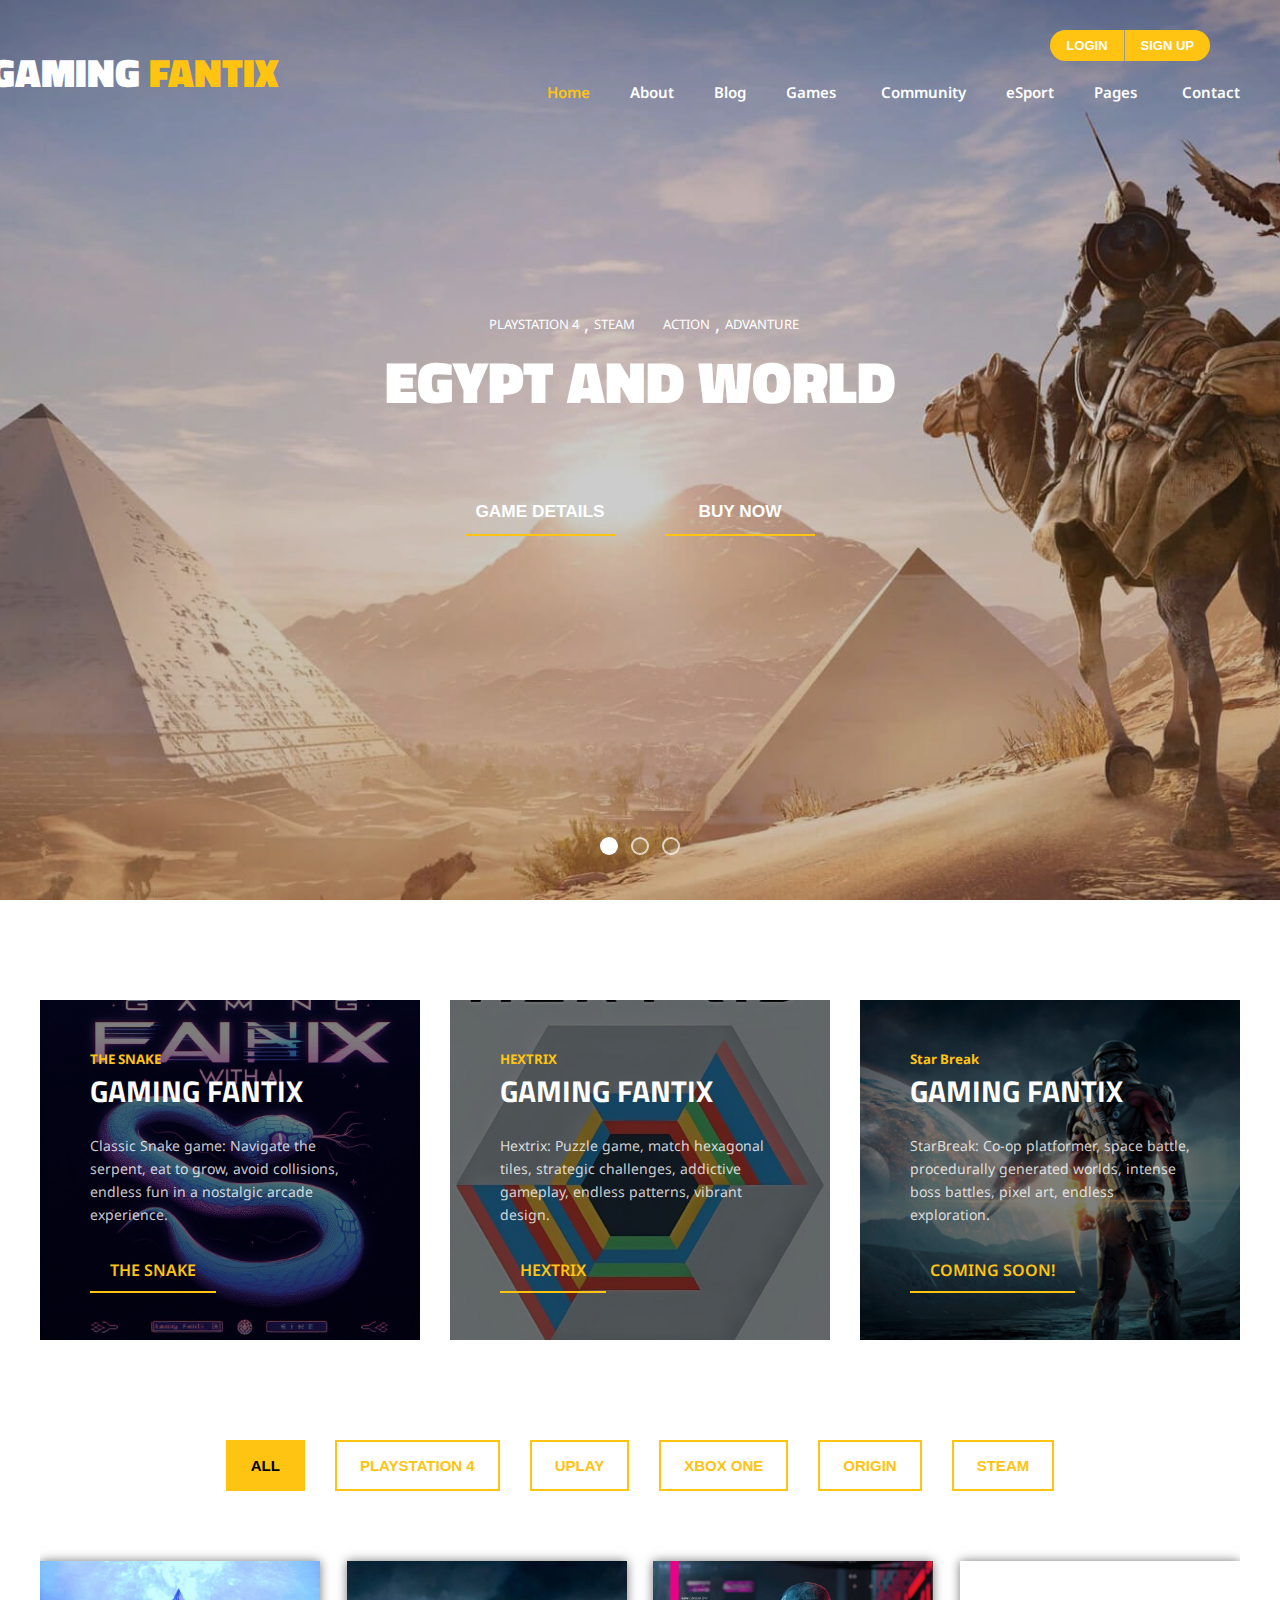
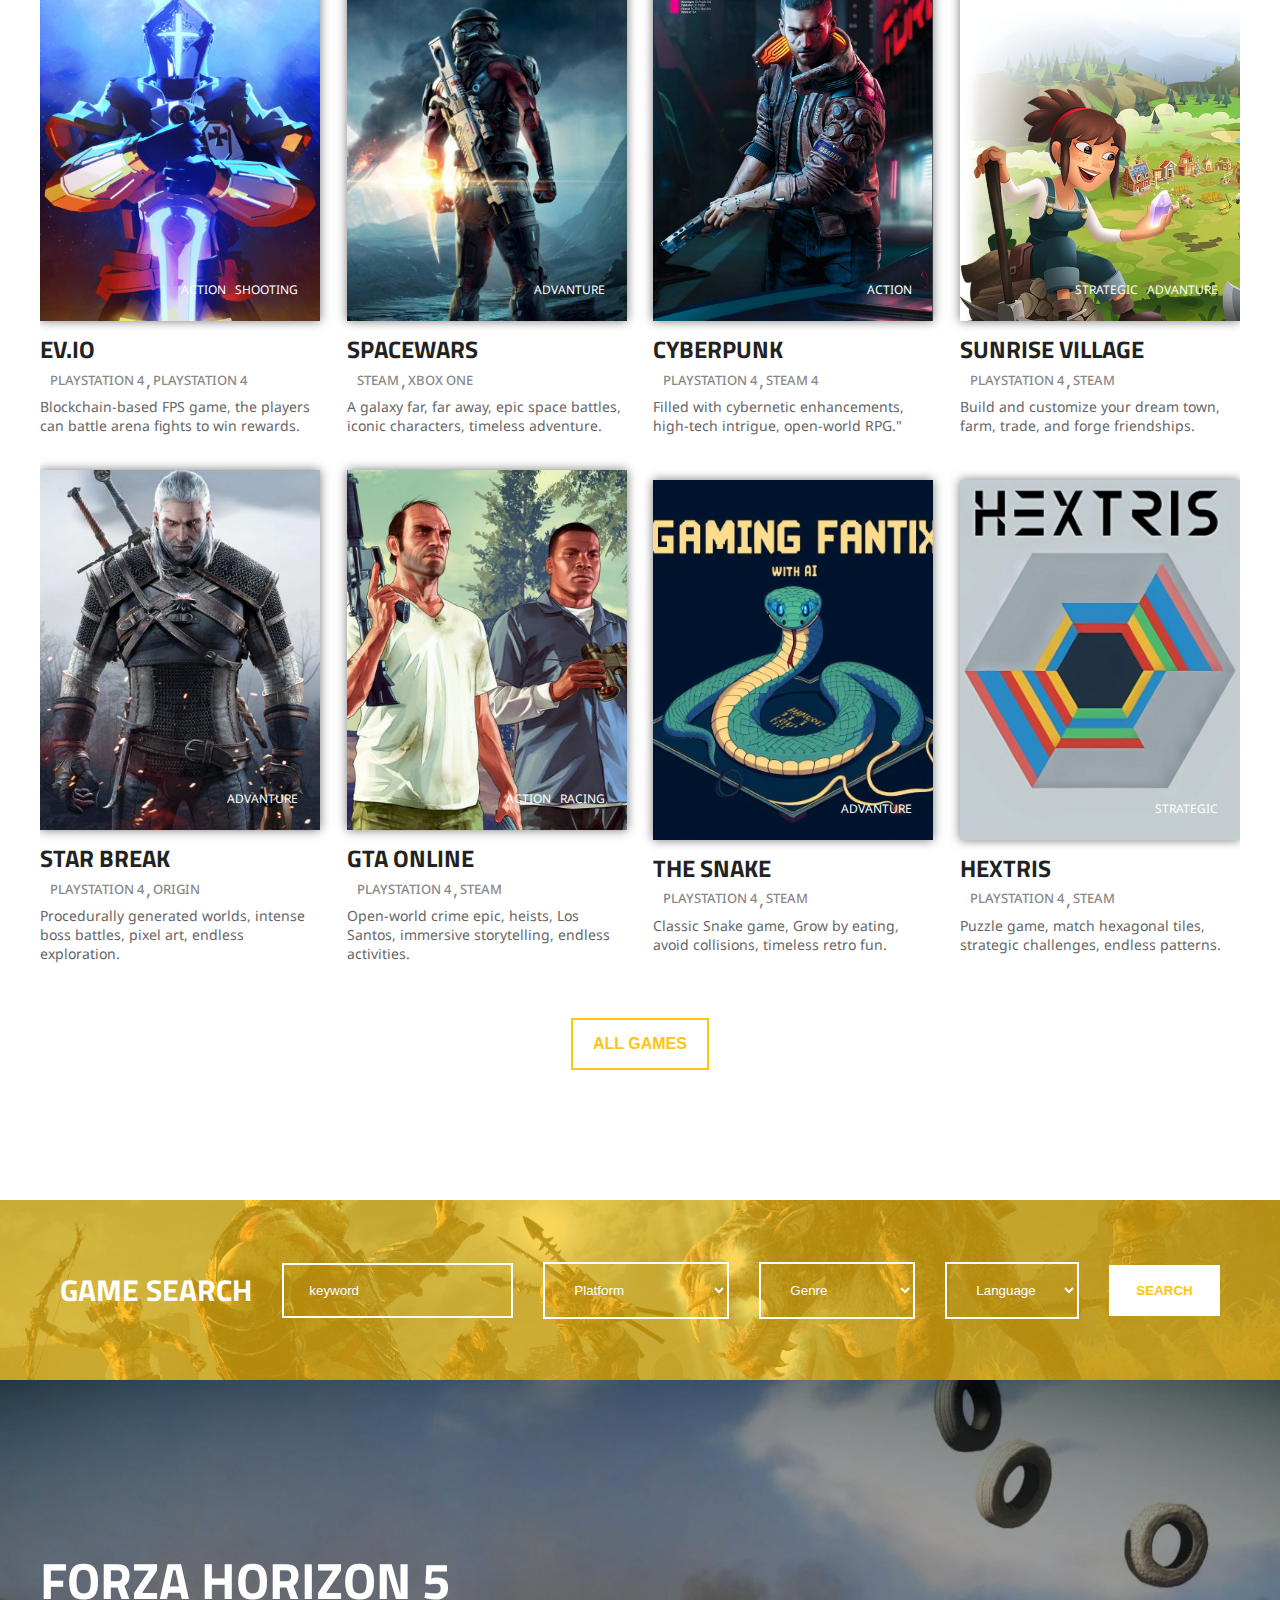
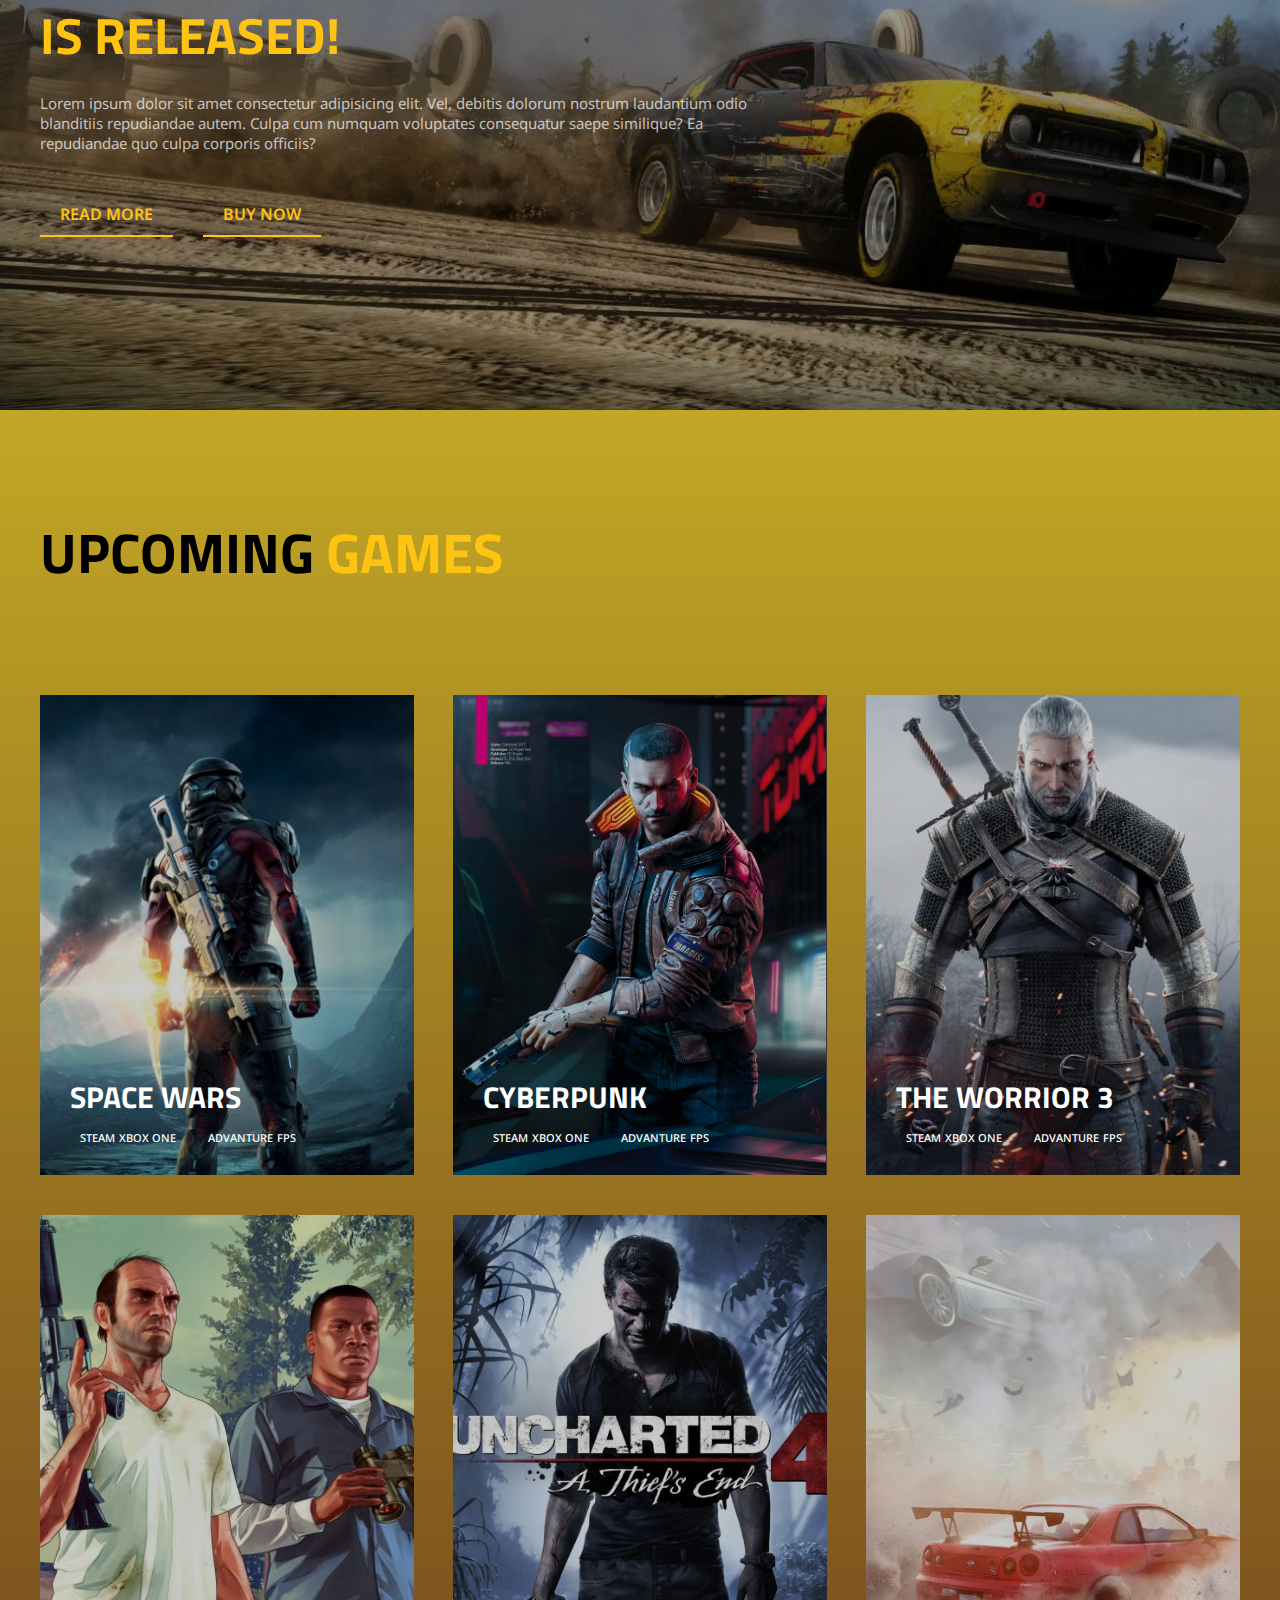
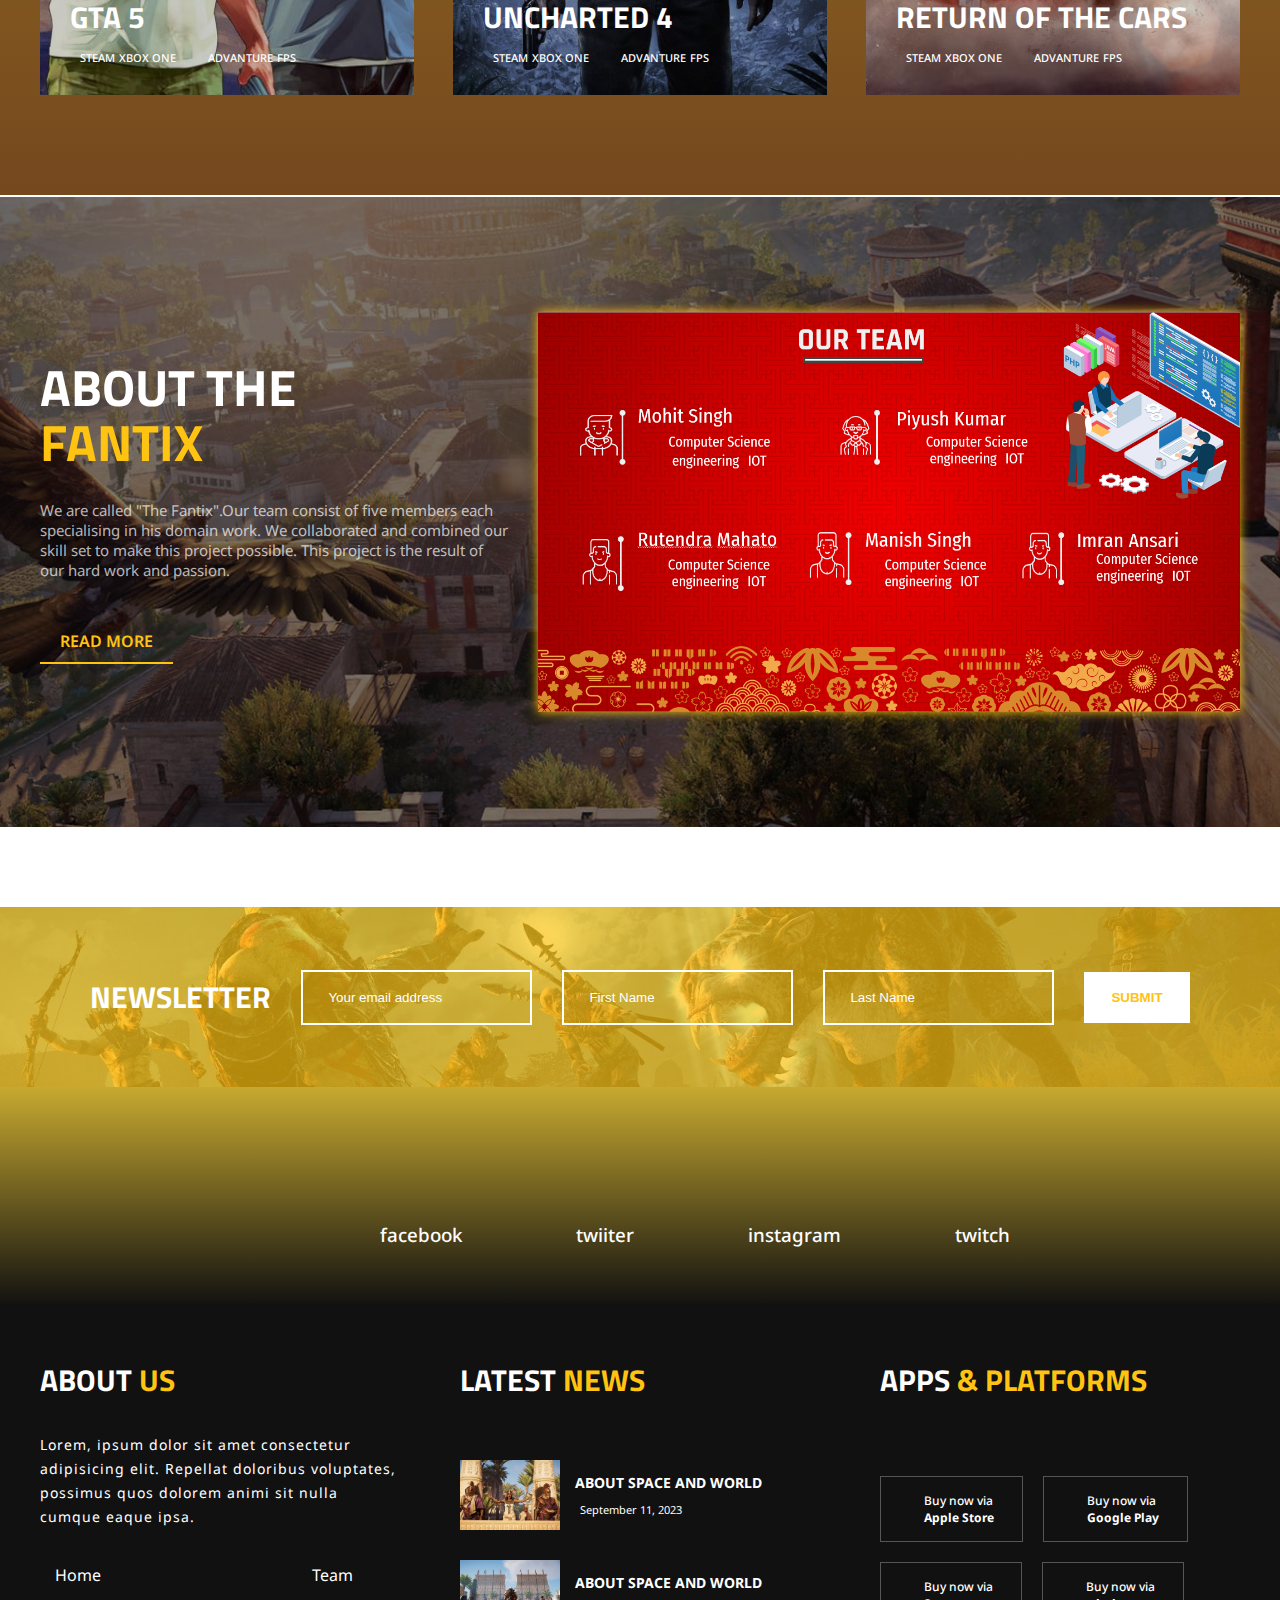
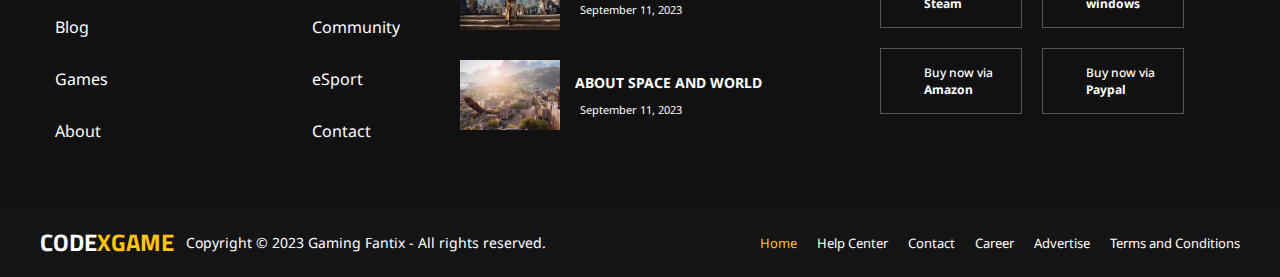
<file: index.html>
<!DOCTYPE html>
<html lang="en">

<head>
    <meta charset="UTF-8">
    <meta name="viewport" content="width=device-width, initial-scale=1.0">
    <title>GAMING FANTIX</title>
    <link rel="stylesheet" href="style.css">
    <link rel="stylesheet" href="globle.css">
    <link rel="shortcut icon" href="img/favicon.png" type="image/x-icon">
    <link rel="stylesheet" href="https://cdnjs.cloudflare.com/ajax/libs/font-awesome/6.4.2/css/all.min.css"
        integrity="sha512-z3gLpd7yknf1YoNbCzqRKc4qyor8gaKU1qmn+CShxbuBusANI9QpRohGBreCFkKxLhei6S9CQXFEbbKuqLg0DA=="
        crossorigin="anonymous" referrerpolicy="no-referrer" />  
</head>

<body>
    <header>
        <nav class="container">
            <div class="nav1 flex">
                <div class="icons flex">
                    <i class="fa-solid fa-magnifying-glass"></i>
                    <i class="fa-brands fa-facebook-f"></i>
                    <i class="fa-brands fa-twitter"></i>
                    <i class="fa-brands fa-google-plus-g"></i>
                    <i class="fa-brands fa-youtube"></i>
                    <i class="fa-brands fa-instagram"></i>
                    <i class="fa-brands fa-twitch"></i>
                </div>
                <div class="lsbtn flex">
                    <button>LOGIN</button>
                    <button>SIGN UP</button>
                </div>
            </div>
            <div class="mainnav flex">
                <div class="logo">
                    <!-- <h1>GAMING<span>FANTIX</span></h1> -->
                    <h1><a href="">GAMING<span> FANTIX</span></a></h1>
                </div>
                <div class="navlist">
                    <ul class="flex">
                        <li><a href="/" class="active">Home</a></li>
                        <li><a href="/">About</a></li>
                        <li><a href="/">Blog</a></li>
                        <li><a href="/">Games<i class="fa-solid fa-angle-down"></i></a></li>
                        <li><a href="/">Community</a></li>
                        <li><a href="/">eSport</a></li>
                        <li><a href="/">Pages<i class="fa-solid fa-angle-down"></i></a></li>
                        <li><a href="/">Contact</a></li>
                    </ul>
                </div>
            </div>
        </nav>
        <div class="headercont container flex">
            <div class="labels flex">
                <div class="flex">
                    <i class="fa-solid fa-tv"></i>
                    <h3 class="flex">
                        <a href="/">PLAYSTATION 4</a>
                        <span>,</span>
                        <a href="/">STEAM</a>
                    </h3>
                </div>
                <div class="flex">
                    <i class="fa-solid fa-tags"></i>
                    <h3 class="flex">
                        <a href="/">ACTION</a>
                        <span>,</span>
                        <a href="/">ADVANTURE</a>
                    </h3>
                </div>
            </div>
            <h1 id="header_title">EGYPT AND WORLD</h1>
            <p></p>
            <div class="headbtn flex">
                <a href="/" id="d_btn1"><button class="button type1"></button></a>
                <a href="/" id="d_btn1"><button class="button type2"></button></a>
            </div>
        </div>
        <div class="dots flex">
            <div class="dot"></div>
            <div class="dot"></div>
            <div class="dot"></div>
        </div>
    </header>

    <main>
        <div class="threebox container flex">
            <div class="cbox">
                <img src="./snake2.jpg" alt="title">
                <div class="cboxde">
                    <h5>THE SNAKE</h5>
                    <h2>GAMING FANTIX</h2>
                    <p>Classic Snake game: Navigate the serpent, eat to grow, avoid collisions, endless fun in a nostalgic arcade experience.</p>
                    <a href="./Snake.html">THE SNAKE</a>
                </div>
            </div>
            <div class="cbox">
                <img src="img/hex.jpeg" alt="title">
                <div class="cboxde">
                    <h5>HEXTRIX</h5>
                    <h2>GAMING FANTIX</h2>
                    <p>Hextrix: Puzzle game, match hexagonal tiles, strategic challenges, addictive gameplay, endless patterns, vibrant design.</p>
                    <a href="./hex.html">HEXTRIX</a>
                </div>
            </div>
            <div class="cbox">
                <img src="img/box-3-bg.jpg" alt="title">
                <div class="cboxde">
                    <h5>Star Break</h5>
                    <h2>GAMING FANTIX</h2>
                    <p>StarBreak: Co-op platformer, space battle, procedurally generated worlds, intense boss battles, pixel art, endless exploration.</p>
                    <a href="/">COMING SOON!</a>
                </div>
            </div>
        </div>
        <div class="container filter flex">
            <button class="active">ALL</button>
            <button>PLAYSTATION 4</button>
            <button>UPLAY</button>
            <button>XBOX ONE</button>
            <button>ORIGIN</button>
            <button>STEAM</button>
        </div>
        <div class="gamecards container flex " onclick="showDetails('spacewars.jpg')">
            <div class="card">
                <div class="cardimg">
                    <a href="https://ev.io/">
                        <img src="img/ev.io.jpg" >
                        
                        
                    </a>
                    <div class="tegs">
                        <a href="/">ACTION</a>
                        <a href="/">SHOOTING</a>
                        <i class="fa-solid fa-tags"></i>
                    </div>
                </div>
                <div class="cardinfo" >
                    <a href="https://ev.io/"><h2>EV.IO</h2></a>
                    <div class="playteg flex">
                        <i class="fa-solid fa-tv"></i>
                        <h3 class="flex">
                            <a href="/">PLAYSTATION 4</a>
                            <span>,</span>
                            <a href="/">PLAYSTATION 4</a>
                        </h3>
                    </div>
                    <p>Blockchain-based FPS game, the players can battle arena fights to win rewards. </p>
                </div>
            </div>
            <div class="card">
                <div class="cardimg">
                    <a href="https://www.spacewars.com/">
                        <img src="img/spacewars.jpg" alt="">
                    </a>
                    <div class="tegs">
                        <a href="/">ADVANTURE</a>
                        <i class="fa-solid fa-tags"></i>
                    </div>
                </div>
                <div class="cardinfo">
                    <a href="https://www.spacewars.com/"><h2>spacewars</h2></a>
                    <div class="playteg flex">
                        <i class="fa-solid fa-tv"></i>
                        <h3 class="flex">
                            <a href="/">STEAM</a>
                            <span>,</span>
                            <a href="/">XBOX ONE</a>
                        </h3>
                    </div>
                    <p>A galaxy far, far away, epic space battles, iconic characters, timeless adventure. </p>
                </div>
            </div>

            <div class="card">
                <div class="cardimg">
                    <a href="https://www.cyberpunk.net/in/en/">
                        <img src="img/cyberpunk.jpg" alt="">
                    </a>
                    <div class="tegs">
                        <a href="/">ACTION</a>
                        <i class="fa-solid fa-tags"></i>
                    </div>
                </div>
                <div class="cardinfo">
                    <a href="https://www.cyberpunk.net/in/en/"><h2>CYBERPUNK</h2></a>
                    <div class="playteg flex">
                        <i class="fa-solid fa-tv"></i>
                        <h3 class="flex">
                            <a href="/">PLAYSTATION 4</a>
                            <span>,</span>
                            <a href="/">STEAM 4</a>
                        </h3>
                    </div>
                    <p>Filled with cybernetic enhancements, high-tech intrigue, open-world RPG."</p>
                </div>
            </div>
            <div class="card">
                <div class="cardimg">
                    <a href="https://eu-play.sunrisevillagegame.com/?referrer=singular_click_id%3D08256f2b-329f-4fdf-9312-ac17016a658e">
                        <img src="img/sunshineVillage.jpg" alt="">
                    </a>
                    <div class="tegs">
                        <a href="/">STRATEGIC</a>
                        <a href="/">ADVANTURE</a>
                        <i class="fa-solid fa-tags"></i>
                    </div>
                </div>
                <div class="cardinfo">
                    <a href="https://eu-play.sunrisevillagegame.com/?referrer=singular_click_id%3D08256f2b-329f-4fdf-9312-ac17016a658e"><h2>Sunrise Village</h2></a>
                    </h2></a>
                    <div class="playteg flex">
                        <i class="fa-solid fa-tv"></i>
                        <h3 class="flex">
                            <a href="/">PLAYSTATION 4</a>
                            <span>,</span>
                            <a href="/">steam</a>
                        </h3>
                    </div>
                    <p>Build and customize your dream town, farm, trade, and forge friendships. </p>
                </div>
            </div>
            <div class="card">
                <div class="cardimg">
                    <a href="https://www.starbreak.com/">
                        <img src="img/the-witcher-1.jpg" alt="">
                    </a>
                    <div class="tegs">
                        <a href="/">ADVANTURE</a>
                        <i class="fa-solid fa-tags"></i>
                    </div>
                </div>
                <div class="cardinfo">
                    <a href="https://www.starbreak.com/"><h2>star break</h2></a>
                    <div class="playteg flex">
                        <i class="fa-solid fa-tv"></i>
                        <h3 class="flex">
                            <a href="/">PLAYSTATION 4</a>
                            <span>,</span>
                            <a href="/">origin</a>
                        </h3>
                    </div>
                    <p>Procedurally generated worlds, intense boss battles, pixel art, endless exploration.</p>
                </div>
            </div>
            <div class="card">
                <div class="cardimg">
                    <a href="https://www.rockstargames.com/gta-online">
                        <img src="img/gta-5.jpg" alt="">
                    </a>
                    <div class="tegs">
                        <a href="/">ACTION</a>
                        <a href="/">racing</a>
                        <i class="fa-solid fa-tags"></i>
                    </div>
                </div>
                <div class="cardinfo">
                    <a href="https://www.rockstargames.com/gta-online"><h2>GTA Online</h2></a>
                    <div class="playteg flex">
                        <i class="fa-solid fa-tv"></i>
                        <h3 class="flex">
                            <a href="/">PLAYSTATION 4</a>
                            <span>,</span>
                            <a href="/">steam</a>
                        </h3>
                    </div>
                    <p>Open-world crime epic, heists, Los Santos, immersive storytelling, endless activities.</p>
                </div>
            </div>
            <div class="card">
                <div class="cardimg">
                    <a href="./Snake.html">
                        <img src="./snake1 (Custom).jpg" alt="">
                    </a>
                    <div class="tegs">
                        <a href="/">ADVANTURE</a>
                        <i class="fa-solid fa-tags"></i>
                    </div>
                </div>
                <div class="cardinfo">
                    <a href="./Snake.html"><h2>The Snake</h2></a>
                    <div class="playteg flex">
                        <i class="fa-solid fa-tv"></i>
                        <h3 class="flex">
                            <a href="/">PLAYSTATION 4</a>
                            <span>,</span>
                            <a href="/">steam</a>
                        </h3>
                    </div>
                    <p>Classic Snake game, Grow by eating, avoid collisions, timeless retro fun.</p>
                </div>
            </div>
            <div class="card">
                <div class="cardimg">
                    <a href="./hex.html">
                        <img src="img/hex.jpeg" alt="">
                    </a>
                    <div class="tegs">
                        <a href="/">STRATEGIC</a>
                        <i class="fa-solid fa-tags"></i>
                    </div>
                </div>
                <div class="cardinfo">
                    <a href="./hex.html"><h2>Hextris</h2></a>
                    <div class="playteg flex">
                        <i class="fa-solid fa-tv"></i>
                        <h3 class="flex">
                            <a href="/">PLAYSTATION 4</a>
                            <span>,</span>
                            <a href="/">steam</a>
                        </h3>
                    </div>
                    <p>Puzzle game, match hexagonal tiles, strategic challenges, endless patterns.</p>
                </div>
            </div>
        </div>
        <div class="allgamebtn flex container">
            <a href="/">
                <button>ALL GAMES</button>
            </a>
        </div>
        <div class="gamesearch flex">
            <div class="container flex">
                <h2>GAME SEARCH</h2>
                <form action="submit" class="flex">
                    <input type="text" placeholder="keyword">
                    <select name="name" id="">
                        <option value="">Platform</option>
                        <option value="Mac OS X">Mac OS X</option>
                        <option value="Microsoft Windows">Microsoft Windows</option>
                        <option value="Origin">Origin</option>
                        <option value="Playstation 4">Playstation 4</option>
                        <option value="Steam">Steam</option>
                    </select>
                    <select name="name" id="">
                        <option value="">Genre</option>
                        <option value="ACTION">ACTION</option>
                        <option value="ADVANTURE">ADVANTURE</option>
                        <option value="RACING">RACING</option>
                        <option value="SPORTS">SPORTS</option>
                        <option value="SIMULATION">SIMULATION</option>
                    </select>
                    <select name="name" id="">
                        <option value="">Language</option>
                        <option value="English">English</option>
                        <option value="German">German</option>
                    </select>
                    <button type="submit">SEARCH</button>
                </form>
            </div>
        </div>
        <div class="newrelesed flex">
            <div class="container">
                <div class="newretitle">
                    <h2>Forza horizon 5</h2>
                    <h2>Is released!</h2>
                </div>
                <p>Lorem ipsum dolor sit amet consectetur adipisicing elit. Vel, debitis dolorum nostrum laudantium odio
                    blanditiis repudiandae autem. Culpa cum numquam voluptates consequatur saepe similique? Ea
                    repudiandae quo culpa corporis officiis?</p>
                <div class="flex">
                    <a href="/">read more</a>
                    <a href="/">buy now</a>
                </div>
            </div>
        </div>
        <div class="featuredgames flex">
            <div class="container">
            <h2>upcoming&nbsp;<span>games</span></h2>
            <div class="fgamescards flex">
                <div class="fcard">
                    <img src="img/spacewars.jpg" alt="">
                    <div class="fcarddetails">
                        <h2>space wars</h2>
                        <div class="tegs2 flex">
                            <div class="teg flex">
                                <i class="fa-solid fa-tv"></i>
                                <h3 class="flex">
                                    <a href="/">steam</a>
                                    <a href="/">xbox one</a>
                                </h3>
                            </div>
                            <div class="teg flex">
                                <i class="fa-solid fa-tags"></i>
                                <h3 class="flex">
                                    <a href="/">advanture</a>
                                    <a href="/">fps</a>
                                </h3>
                            </div>
                        </div>
                    </div>
                    <div class="fhovercont">
                        <h2>space wars</h2>
                    </div>
                </div>
                <div class="fcard">
                    <img src="img/cyberpunk.jpg" alt="">
                    <div class="fcarddetails">
                        <h2>cyberpunk</h2>
                        <div class="tegs2 flex">
                            <div class="teg flex">
                                <i class="fa-solid fa-tv"></i>
                                <h3 class="flex">
                                    <a href="/">steam</a>
                                    <a href="/">xbox one</a>
                                </h3>
                            </div>
                            <div class="teg flex">
                                <i class="fa-solid fa-tags"></i>
                                <h3 class="flex">
                                    <a href="/">advanture</a>
                                    <a href="/">fps</a>
                                </h3>
                            </div>
                        </div>
                    </div>
                    <div class="fhovercont">
                        <h2>cyberpunk</h2>
                    </div>
                </div>
                <div class="fcard">
                    <img src="img/the-witcher-1.jpg" alt="">
                    <div class="fcarddetails">
                        <h2>the worrior 3</h2>
                        <div class="tegs2 flex">
                            <div class="teg flex">
                                <i class="fa-solid fa-tv"></i>
                                <h3 class="flex">
                                    <a href="/">steam</a>
                                    <a href="/">xbox one</a>
                                </h3>
                            </div>
                            <div class="teg flex">
                                <i class="fa-solid fa-tags"></i>
                                <h3 class="flex">
                                    <a href="/">advanture</a>
                                    <a href="/">fps</a>
                                </h3>
                            </div>
                        </div>
                    </div>
                    <div class="fhovercont">
                        <h2>the worrior 3</h2>
                    </div>
                </div>
                <div class="fcard">
                    <img src="img/gta-5.jpg" alt="">
                    <div class="fcarddetails">
                        <h2>Gta 5</h2>
                        <div class="tegs2 flex">
                            <div class="teg flex">
                                <i class="fa-solid fa-tv"></i>
                                <h3 class="flex">
                                    <a href="/">steam</a>
                                    <a href="/">xbox one</a>
                                </h3>
                            </div>
                            <div class="teg flex">
                                <i class="fa-solid fa-tags"></i>
                                <h3 class="flex">
                                    <a href="/">advanture</a>
                                    <a href="/">fps</a>
                                </h3>
                            </div>
                        </div>
                    </div>
                    <div class="fhovercont">
                        <h2>Gta 5</h2>
                    </div>
                </div>
                <div class="fcard">
                    <img src="img/uncharted-4.jpg" alt="">
                    <div class="fcarddetails">
                        <h2>uncharted 4</h2>
                        <div class="tegs2 flex">
                            <div class="teg flex">
                                <i class="fa-solid fa-tv"></i>
                                <h3 class="flex">
                                    <a href="/">steam</a>
                                    <a href="/">xbox one</a>
                                </h3>
                            </div>
                            <div class="teg flex">
                                <i class="fa-solid fa-tags"></i>
                                <h3 class="flex">
                                    <a href="/">advanture</a>
                                    <a href="/">fps</a>
                                </h3>
                            </div>
                        </div>
                    </div>
                    <div class="fhovercont">
                        <h2>uncharted 4</h2>
                    </div>
                </div>
                <div class="fcard">
                    <img src="img/return of the cars.jpg" alt="">
                    <div class="fcarddetails">
                        <h2>return of the cars</h2>
                        <div class="tegs2 flex">
                            <div class="teg flex">
                                <i class="fa-solid fa-tv"></i>
                                <h3 class="flex">
                                    <a href="/">steam</a>
                                    <a href="/">xbox one</a>
                                </h3>
                            </div>
                            <div class="teg flex">
                                <i class="fa-solid fa-tags"></i>
                                <h3 class="flex">
                                    <a href="/">advanture</a>
                                    <a href="/">fps</a>
                                </h3>
                            </div>
                        </div>
                    </div>
                    <div class="fhovercont">
                        <h2>return of the cars</h2>
                    </div>
                </div>
            </div>
            </div>
        </div>
        <!-- <div class="blogandnews flex">
            <div class="container">
                <h2>blog&nbsp;<span>& news</span></h2>
                <div class="threecards flex">
                    <div class="tcard">
                        <img src="img/blognews1.jpg" alt="">
                        <div class="tcarddetails">
                            <h3>about space and world</h3>
                            <p>Lorem ipsum dolor sit amet consectetur adipisicing elit. Accusantium, magnam?</p>
                            <div class="postby flex">
                                <div class="flex">
                                    <i class="fa-brands fa-centercode"></i>
                                    <h5>coder</h5>
                                </div>
                                <div class="flex">
                                    <i class="fa-solid fa-folder-open"></i>
                                    <h5>videos</h5>
                                </div>
                            </div>
                            <div class="posttime flex">
                                <i class="fa-regular fa-clock"></i>
                                <h5>September 11, 2023</h5>
                            </div>
                        </div>
                    </div>
                    <div class="tcard">
                        <img src="img/blognews2.jpg" alt="">
                        <div class="tcarddetails">
                            <h3>new trailer is released!</h3>
                            <p>Lorem ipsum dolor sit amet consectetur adipisicing elit. Accusantium, magnam?</p>
                            <div class="postby flex">
                                <div class="flex">
                                    <i class="fa-brands fa-centercode"></i>
                                    <h5>coder</h5>
                                </div>
                                <div class="flex">
                                    <i class="fa-solid fa-folder-open"></i>
                                    <h5>videos</h5>
                                </div>
                            </div>
                            <div class="posttime flex">
                                <i class="fa-regular fa-clock"></i>
                                <h5>September 09, 2023</h5>
                            </div>
                        </div>
                    </div>
                    <div class="tcard">
                        <img src="img/blognews3.jpg" alt="">
                        <div class="tcarddetails">
                            <h3>price list of the games</h3>
                            <p>Lorem ipsum dolor sit amet consectetur adipisicing elit. Accusantium, magnam?</p>
                            <div class="postby flex">
                                <div class="flex">
                                    <i class="fa-brands fa-centercode"></i>
                                    <h5>coder</h5>
                                </div>
                                <div class="flex">
                                    <i class="fa-solid fa-folder-open"></i>
                                    <h5>videos</h5>
                                </div>
                            </div>
                            <div class="posttime flex">
                                <i class="fa-regular fa-clock"></i>
                                <h5>September 05, 2023</h5>
                            </div>
                        </div>
                    </div>
                </div>
            </div>
        </div> -->
        <div class="newrelesed flex aboutus">
            <div class="container flex">
                <div class="aboutusdetails">
                    <div class="newretitle">
                        <h2>About the</h2>
                        <h2>Fantix</h2>
                    </div>
                    <p>We are called "The Fantix".Our team consist of five members each specialising in his domain work. We collaborated and combined our 
                        skill set to make this project possible. This project is the result of our hard work and passion.</p>
                    <div class="flex">
                        <a href="/">read more</a>
                    </div>
                </div>
                <div class="aboutusimg">
                    <img src="./ourTeam.png" alt="our team">
                </div>
            </div>
        </div>
        <div class="gamesearch flex">
            <div class="container flex">
                <h2>newsletter</h2>
                <form action="submit" class="flex">
                    <input type="text" placeholder="Your email address">
                    <input type="text" placeholder="First Name">
                    <input type="text" placeholder="Last Name">
                    <button type="submit">SUBMIT</button>
                </form>
            </div>
        </div>
        <div class="socialicons flex ">
            <div class="container">
            <div class="social">
                <i class="fa-brands fa-facebook-f"></i>
                <h3>facebook</h3>
            </div>
            <div class="social">
                <i class="fa-brands fa-twitter"></i>
                <h3>twiiter</h3>
            </div>
            <div class="social">
                <i class="fa-brands fa-instagram"></i>
                <h3>instagram</h3>
            </div>
            <div class="social">
                <i class="fa-brands fa-twitch"></i>
                <h3>twitch</h3>
            </div>
        </div>
        </div>
    </main>

<!-- //////////////////--FOOTER--/////////////////////////// -->
    <footer>
        <section class="footersec container flex">
            <div class="footerh2 flex">
                <h2>about&nbsp;<span>us</span></h2>
                <h2>latest&nbsp;<span>news</span></h2>
                <h2>apps&nbsp;<span>& platforms</span></h2>
            </div>
            <div class="flex footermenu">
                <div class="faboutus">
                    <p>Lorem, ipsum dolor sit amet consectetur adipisicing elit. Repellat doloribus voluptates, possimus quos dolorem animi sit nulla cumque eaque ipsa.</p>
                    <div class="flex">
                        <ul class="flex">
                            <li><a href="/"><i class="fa-solid fa-caret-right"></i>Home</a></li>
                            <li><a href="/"><i class="fa-solid fa-caret-right"></i>Blog</a></li>
                            <li><a href="/"><i class="fa-solid fa-caret-right"></i>Games</a></li>
                            <li><a href="/"><i class="fa-solid fa-caret-right"></i>About</a></li>
                        </ul>
                        <ul class="flex">
                            <li><a href="/"><i class="fa-solid fa-caret-right"></i>Team</a></li>
                            <li><a href="/"><i class="fa-solid fa-caret-right"></i>Community</a></li>
                            <li><a href="/"><i class="fa-solid fa-caret-right"></i>eSport</a></li>
                            <li><a href="/"><i class="fa-solid fa-caret-right"></i>Contact</a></li>
                        </ul>
                    </div>
                </div>
                <div class="latestnews">
                    <div class="fnews flex">
                        <div class="fnewscard flex">
                            <img src="img/blognews1.jpg" alt="">
                            <div class="fnewsdetails">
                                <h4>about space and world</h4>
                                <p><i class="fa-regular fa-clock"></i><span>September 11, 2023</span></p>
                            </div>
                        </div>
                        <div class="fnewscard flex">
                            <img src="img/blognews2.jpg" alt="">
                            <div class="fnewsdetails">
                                <h4>about space and world</h4>
                                <p><i class="fa-regular fa-clock"></i><span>September 11, 2023</span></p>
                            </div>
                        </div>
                        <div class="fnewscard flex">
                            <img src="img/blognews3.jpg" alt="">
                            <div class="fnewsdetails">
                                <h4>about space and world</h4>
                                <p><i class="fa-regular fa-clock"></i><span>September 11, 2023</span></p>
                            </div>
                        </div>
                    </div>
                </div>
                <div class="appsec">
                    <div class="platform flex">
                        <div class="apps flex">
                            <i class="fa-brands fa-apple"></i>
                            <div class="appde">
                                <h4>Buy now via</h4>
                                <h4>Apple Store</h4>
                            </div>
                        </div>
                        <div class="apps flex">
                            <i class="fa-brands fa-google-play"></i>
                            <div class="appde">
                                <h4>Buy now via</h4>
                                <h4>Google Play</h4>
                            </div>
                        </div>
                        <div class="apps flex">
                            <i class="fa-brands fa-steam"></i>
                            <div class="appde">
                                <h4>Buy now via</h4>
                                <h4>Steam</h4>
                            </div>
                        </div>
                        <div class="apps flex">
                            <i class="fa-brands fa-windows"></i>
                            <div class="appde">
                                <h4>Buy now via</h4>
                                <h4>windows</h4>
                            </div>
                        </div>
                        <div class="apps flex">
                            <i class="fa-brands fa-amazon"></i>
                            <div class="appde">
                                <h4>Buy now via</h4>
                                <h4>Amazon</h4>
                            </div>
                        </div>
                        <div class="apps flex">
                            <i class="fa-brands fa-paypal"></i>
                            <div class="appde">
                                <h4>Buy now via</h4>
                                <h4>Paypal</h4>
                            </div>
                        </div>
                    </div>
                </div>
            </div>
        </section>
        <section class="copyrightsec flex">
            <div class="copyright container flex">
                <div class="flex">
                    <h2>code<span>xgame</span></h2>
                    <p>Copyright &copy; 2023 Gaming Fantix - All rights reserved.</p>
                </div>
                <ul class="flex">
                    <li><a href="/" class="factive">Home</a></li>
                    <li><a href="/">Help Center</a></li>
                    <li><a href="/">Contact</a></li>
                    <li><a href="/">Career</a></li>
                    <li><a href="/">Advertise</a></li>
                    <li><a href="/">Terms and Conditions</a></li>
                </ul>
            </div>
        </section>
    </footer>


    <script src="script.js"></script>
    
</body>

</html>
</file>
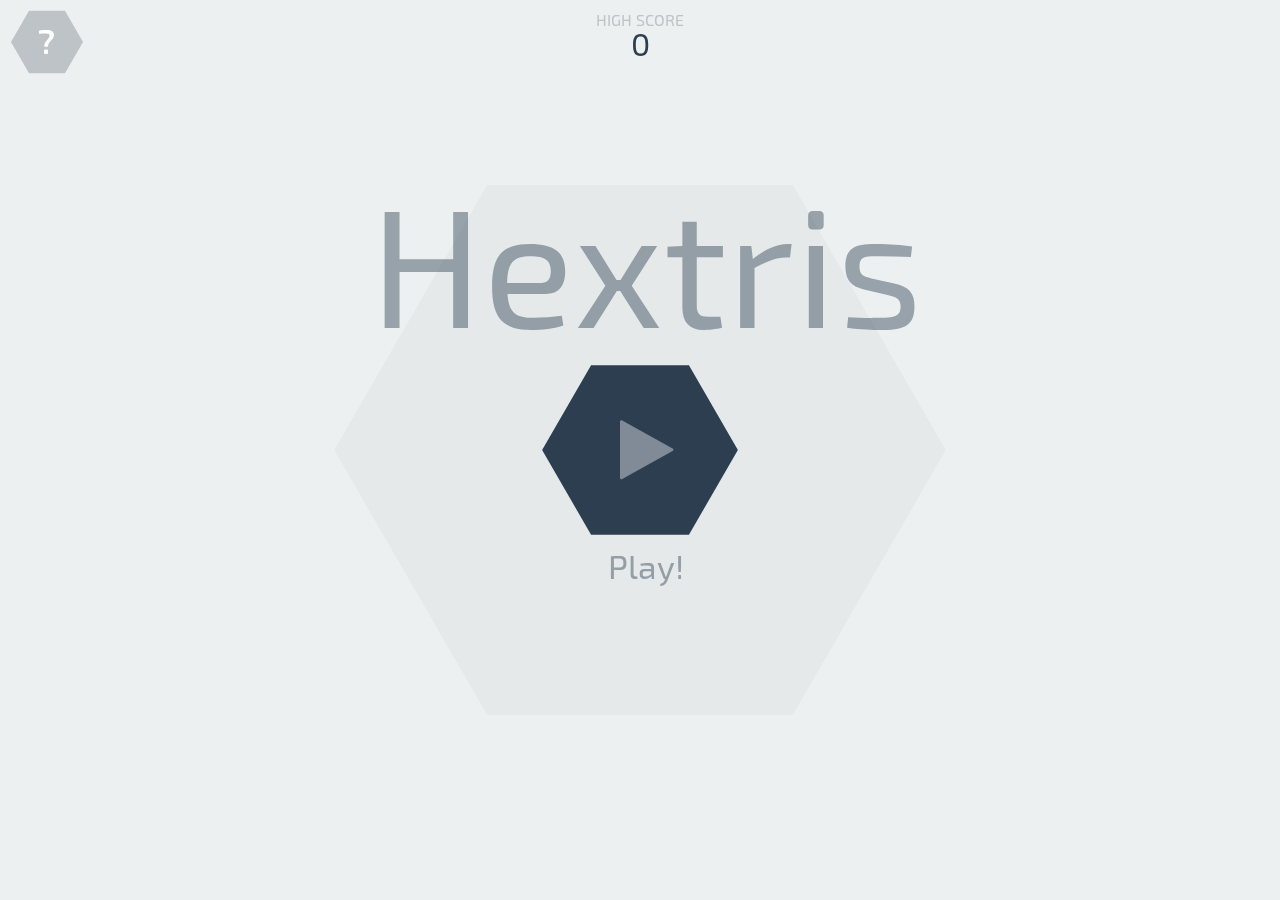
<file: hex.html>
<!DOCTYPE html>
<html lang='en'>
	<head>
		<title>Hextris</title>
		<meta name="description" content="An addictive puzzle game inspired by Tetris.">
		<link rel="manifest" href="manifest.webmanifest">
		<meta name="apple-itunes-app" content="app-id=903769553"/>
		<meta name="apple-mobile-web-app-title" content="Hextris">
		<meta name="apple-mobile-web-app-capable" content="yes">
		<link rel="apple-touch-icon" sizes="120x120" href="images/icons/apple-touch-120.png">
		<link rel="apple-touch-icon" sizes="152x152" href="images/icons/apple-touch-152.png">
		<link rel="apple-touch-icon" sizes="167x167" href="images/icons/apple-touch-167.png">
		<link rel="apple-touch-icon" sizes="180x180" href="images/icons/apple-touch-180.png">
		<link rel="apple-touch-icon" sizes="512x512" href="images/icons/apple-touch-512.png">
		<meta name="viewport" content="width=device-width, initial-scale=1, maximum-scale=1, user-scalable=0, minimal-ui"/>
		<meta property="og:url" content="http://hextris.github.io/hextris/"/>
		<meta property="og:site_name" content="Hextris"/>
		<meta property="og:title" content="Hextris"/>
		<meta property="og:description" content="An addictive puzzle game inspired by Tetris."/>
		<meta property="og:type" content="website"/>
		<meta property="og:author" content="https://www.facebook.com/hextris"/>
		<meta property="og:image" content="http://hextris.github.io/hextris/images/facebook-opengraph.png"/>
		<meta property="og:image:width" content="1200"/>
		<meta property="og:image:height" content="630"/>
		<meta property="twitter:card" content="summary"/>
		<meta property="twitter:site" content="@hextris"/>
		<meta property="twitter:site:id" content="2742209678"/>
		<meta property="twitter:creator" content="@hextris"/>
		<meta property="twitter:creator:id" content="2742209678"/>
		<meta property="twitter:domain" content="http://hextris.github.io"/>
		<meta property="twitter:title" content="Hextris"/>
		<meta property="twitter:description" content="An addictive puzzle game inspired by Tetris."/>
		<meta property="twitter:image:src" content="http://hextris.github.io/hextris/images/twitter-opengraph.png"/>
		<meta property="twitter:image:width" content="512"/>
		<meta property="twitter:image:height" content="512"/>
		<meta property="twitter:app:id:iphone" content="id903769553">
		<meta property="twitter:app:id:ipad" content="id903769553">
		<meta property="twitter:app:id:googleplay" content="com.hextris.hextris">
		<meta property="twitter:app:country" content="us">
		<meta property="twitter:app:url:iphone" content="itunes.apple.com/us/app/id903769553?mt=8">
		<meta property="twitter:app:url:ipad" content="itunes.apple.com/us/app/id903769553?mt=8">
		<meta property="twitter:app:url:googleplay" content="https://play.google.com/store/apps/details?id=com.hextris.hextris">
		<link rel="icon" type="image/png" href="favicon.ico">
		<link href='http://fonts.googleapis.com/css?family=Exo+2' rel='stylesheet' type='text/css'>
		<link rel="stylesheet" href="style/fa/css/font-awesome.min.css">
		<link rel="stylesheet" type="text/css" href="style/style.css">
		<script type='text/javascript' src="vendor/hammer.min.js"></script>
		<script type='text/javascript' src="vendor/js.cookie.js"></script>
		<script type='text/javascript' src="vendor/jsonfn.min.js"></script>
		<script type='text/javascript' src="vendor/keypress.min.js"></script>
		<script type='text/javascript' src="vendor/jquery.js"></script>
		<script type='text/javascript' src="js/save-state.js"></script>
		<script type='text/javascript' src="js/view.js"></script>
		<script type='text/javascript' src="js/wavegen.js"></script>
		<script type='text/javascript' src="js/math.js"></script>
		<script type='text/javascript' src="js/Block.js"></script>
		<script type='text/javascript' src="js/Hex.js"></script>
		<script type='text/javascript' src="js/Text.js"></script>
		<script type='text/javascript' src="js/comboTimer.js"></script>
		<script type='text/javascript' src="js/checking.js"></script>
		<script type='text/javascript' src='js/update.js'></script>
		<script type='text/javascript' src='js/render.js'></script>
		<script type='text/javascript' src="js/input.js"></script>
		<script type='text/javascript' src="js/main.js"></script>
		<script type='text/javascript' src="js/initialization.js"></script>
		<script src="vendor/sweet-alert.min.js"></script>
		<link rel="stylesheet" href="style/rrssb.css"/>
		<script data-ad-client="ca-pub-9107422120987163" async src="https://pagead2.googlesyndication.com/pagead/js/adsbygoogle.js"></script>
	</head>
	<body>
		<canvas id="canvas"></canvas>
		<div id="overlay" class="faded overlay"></div>
		<div id='startBtn' ></div>
		<div id="helpScreen" class='unselectable'>
			<div id='inst_main_body'></div>
		</div>
		<img id="openSideBar" class='helpText' src="./images/btn_help.svg"/>
		<div class="faded overlay"></div>
		<img id="pauseBtn" src="./images/btn_pause.svg"/>
		<img id='restartBtn' src="./images/btn_restart.svg"/>
		<div id='HIGHSCORE'>HIGH SCORE</div>
		<script> (function(i,s,o,g,r,a,m){i['GoogleAnalyticsObject']=r;i[r]=i[r]||function(){ (i[r].q=i[r].q||[]).push(arguments)},i[r].l=1*new Date();a=s.createElement(o), m=s.getElementsByTagName(o)[0];a.async=1;a.src=g;m.parentNode.insertBefore(a,m) })(window,document,'script','//www.google-analytics.com/analytics.js','ga'); ga('create', 'UA-51272720-2', 'auto'); ga('send', 'pageview');
		</script>
		<div id='highScoreInGameText'>
			<div id='highScoreInGameTextHeader'>HIGH SCORE</div><div id='currentHighScore'>10292</div>
		</div>
		<div id="gameoverscreen">
			<div id='container'>
				<div id='gameOverBox' class='GOTitle'>GAME OVER</div>
				<div id='cScore'>1843</div>
				<div id='highScoresTitle' class='GOTitle'>HIGH SCORES</div>
				<div class='score'><span class='scoreNum'>1.</span> <div id="1place" style="display:inline;">0</div></div>
				<div class='score'><span class='scoreNum'>2.</span> <div id="2place" style="display:inline;">0</div></div>
				<div class='score'><span class='scoreNum'>3.</span> <div id="3place" style="display:inline;">0</div></div>
			</div>
			<div id='bottomContainer'>
				<img id='restart' src='./images/btn_restart.svg' height='57px'>
				<div id='socialShare'>
					<?xml version="1.0" encoding="UTF-8" standalone="no"?>
					<svg width="224.6377px" height="57px"  viewBox="0 0 255 65" version="1.1" xmlns="http://www.w3.org/2000/svg" xmlns:xlink="http://www.w3.org/1999/xlink">
						<title>Share button</title>
						<defs>
						</defs>
						<g id="Page-1" stroke="none" stroke-width="1" fill="none" fill-rule="evenodd" sketch:type="MSPage">
							<g id="Game-over-" sketch:type="MSArtboardGroup" transform="translate(-95.000000, -565.000000)">
								<g id="Share-button" sketch:type="MSLayerGroup" transform="translate(95.000000, 565.000000)">
								<a style="cursor:pointer;"class="popup" onclick="window.open('https://twitter.com/intent/tweet?text=Can you beat my score of '+ score +' points at&button_hashtag=hextris ? http://hextris.github.io/hextris @hextris','name','width=600,height=400')" ><polygon  id="Score-hex-2" fill="#3498DB" sketch:type="MSShapeGroup" transform="translate(127.661316, 32.500000) rotate(-90.000000) translate(-127.661316, -32.500000) " points="127.661316 -94.814636 160.137269 -76.064636 160.137269 141.064636 127.661317 159.814636 95.185364 141.064636 95.1853635 -76.064636 "></polygon></a>
									<text style="cursor:pointer;"class="popup" onclick="window.open('https://twitter.com/intent/tweet?text=Can you beat my score of '+ score +' points at&button_hashtag=hextris ? http://hextris.github.io/hextris @hextris','name','width=600,height=400')" id="SHARE-MY-SCORE!" sketch:type="MSTextLayer" font-family="Exo" font-size="16" font-weight="420" fill="#FFFFFF">
										<tspan x="67" y="39">SHARE MY SCORE!</tspan>
									</text>
								</g>
							</g>
						</g>
					</svg>
				</div>
				<div id='buttonCont'>
					<ul class="rrssb-buttons">
				</ul>
					<div id='badges'>
						<!-- <a href="https://play.google.com/store/apps/details?id=com.hextris.hextris" ><img id='androidBadge' src='images/android.png'/></a> -->
						<!-- <a href ="https://itunes.apple.com/us/app/hextris/id903769553?mt=8"><img id='iOSBadge'  src='images/appstore.svg'/></a> -->
					</div>
				</div>
			</div>
		</div>
			<script type="text/javascript">
				(function addRussianSocialShare(){
					var lang=navigator.language || navigator.userLanguage;
					if (lang.substr(0, 2) == 'ru') {
						$('.rrssb-facebook').remove();
						var n=$.parseHTML('<li class="rrssb-vk"><a href="http://vk.com/share.php?url=http://kurtnoble.com/labs/rrssb/index.html" class="popup"><span class="rrssb-icon"><svg xmlns="http://www.w3.org/2000/svg" width="28" height="28" viewBox="70 70 378.7 378.7"><path d="M254.998 363.106h21.217s6.408-.706 9.684-4.23c3.01-3.24 2.914-9.32 2.914-9.32s-.415-28.47 12.796-32.663c13.03-4.133 29.755 27.515 47.482 39.685 13.407 9.206 23.594 7.19 23.594 7.19l47.407-.662s24.797-1.53 13.038-21.027c-.96-1.594-6.85-14.424-35.247-40.784-29.728-27.59-25.743-23.126 10.063-70.85 21.807-29.063 30.523-46.806 27.8-54.405-2.596-7.24-18.636-5.326-18.636-5.326l-53.375.33s-3.96-.54-6.892 1.216c-2.87 1.716-4.71 5.726-4.71 5.726s-8.452 22.49-19.714 41.618c-23.77 40.357-33.274 42.494-37.16 39.984-9.037-5.842-6.78-23.462-6.78-35.983 0-39.112 5.934-55.42-11.55-59.64-5.802-1.4-10.076-2.327-24.915-2.48-19.046-.192-35.162.06-44.29 4.53-6.072 2.975-10.757 9.6-7.902 9.98 3.528.47 11.516 2.158 15.75 7.92 5.472 7.444 5.28 24.154 5.28 24.154s3.145 46.04-7.34 51.758c-7.193 3.922-17.063-4.085-38.253-40.7-10.855-18.755-19.054-39.49-19.054-39.49s-1.578-3.873-4.398-5.947c-3.42-2.51-8.2-3.307-8.2-3.307l-50.722.33s-7.612.213-10.41 3.525c-2.488 2.947-.198 9.036-.198 9.036s39.707 92.902 84.672 139.72c41.234 42.93 88.048 40.112 88.048 40.112"/></svg></span><span class="rrssb-text">vk.com</span></a></li>');
						$('.rrssb-buttons').prepend(n);
					}})()
			</script>
		<script type="text/javascript" src='vendor/rrssb.min.js'></script>
	</body>
</html>
</file>
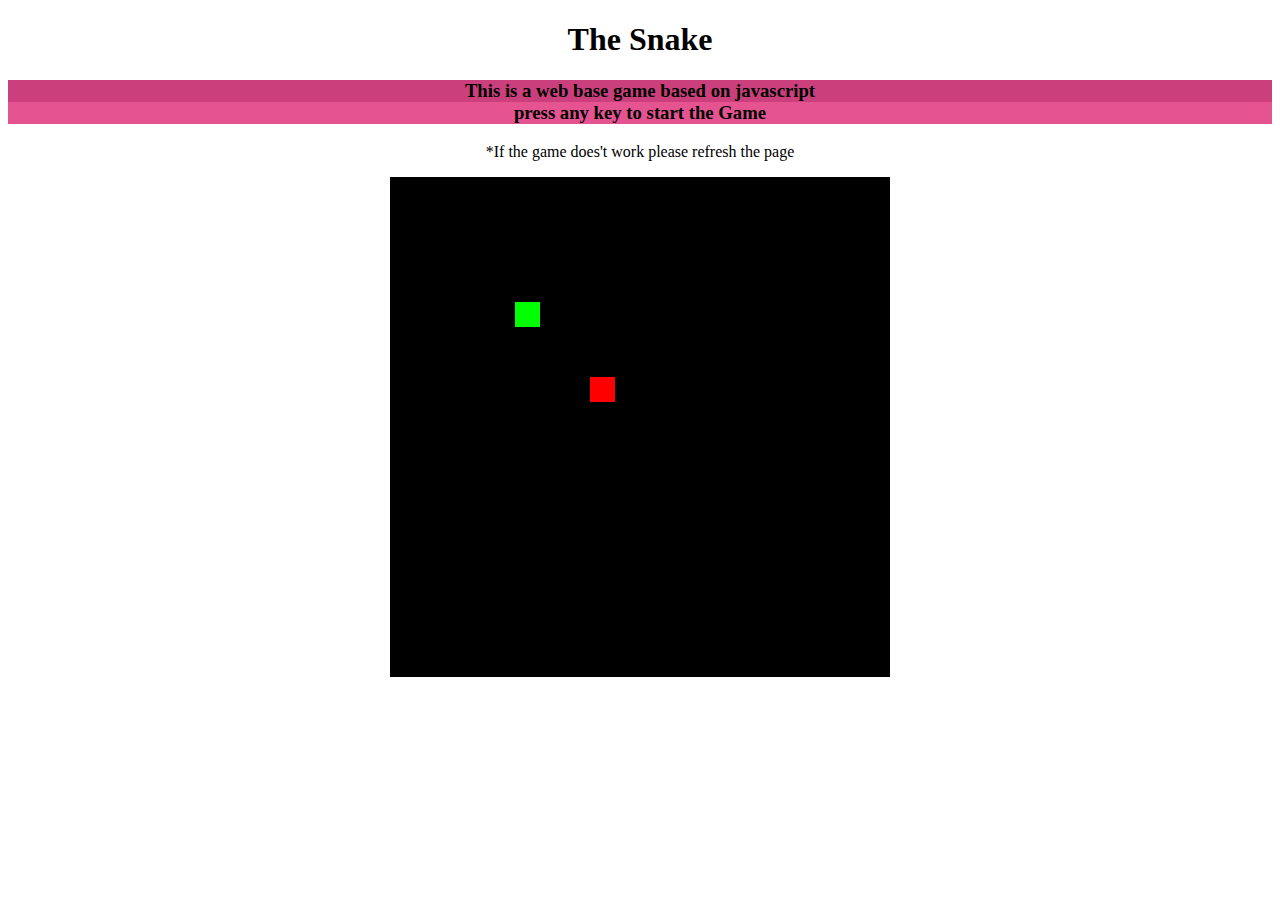
<file: Snake.html>
<!DOCTYPE html>
<html lang="en">
<head>
    <meta charset="UTF-8">
    <meta name="viewport" content="width=device-width, initial-scale=1.0">
    <title>Snake</title>
    <link rel="stylesheet" href="snake.css">
    <script src="snake.js"></script>
</head>

<body>
    <div id="poster">
        <!-- <img src="./_d2a5b2ea-f3fd-4c33-bb9b-2d2233080d21.jpg" alt=""> -->

    </div>

    <h1> The Snake</h1>
    <div style="background-color:rgb(203, 64, 124);"><h3>This is a web base game based on javascript 
        <div style="background-color:rgb(229, 84, 145);"> 
        press any key to start the Game </h3></div>
        <P>*If the game does't work please refresh the page</P>

    <!-- <p bgcolor="red"></p></span></p> -->
    <canvas id="board"></canvas>

</body>
</html>
</file>
<file: style.css>
@import url('https://fonts.googleapis.com/css2?family=Noto+Sans:wght@300;400;500;600;700&family=Titillium+Web:wght@900&display=swap');

* {
    margin: 0;
    padding: 0;
    box-sizing: border-box;
}

body {
    background-color: #FFFFFF;
    font-family: 'Noto Sans', sans-serif;
}

header {
    position: relative;
    width: 100%;
    height: 100vh;
    background: url('img/egypt-slider.jpg') no-repeat center center/cover;
}

header:before {
    content: '';
    display: block;
    position: absolute;
    left: 0;
    top: 0;
    width: 100%;
    height: 100%;
    z-index: 1;
    background: #000000;
    opacity: 0.2;
}

.nav1 {
    width: 100%;
    justify-content: end;
    padding: 30px;
    padding-bottom: 10px;
    gap: 30px;
}

.icons {
    gap: 18px;
    z-index: 2;
}

.icons i {
    color: #fff;
    cursor: pointer;
}

.icons i:hover {
    color: var(--main-color);
}

.lsbtn button {
    border: none;
    color: #fff;
    background-color: var(--main-color);
    padding: 8px 16px;
    font-size: 13px;
    font-weight: 600;
    z-index: 2;
    transition: 0.3s linear;
    cursor: pointer;
}

.lsbtn button:nth-child(1) {
    border-top-left-radius: 50px;
    border-bottom-left-radius: 50px;
    border-right: 1px solid #999;
}

.lsbtn button:nth-child(2) {
    border-top-right-radius: 50px;
    border-bottom-right-radius: 50px;
}

.lsbtn button:hover {
    background-color: #fff;
    color: black;
}

.mainnav {
    justify-content: space-between;
}

.logo {
    margin-left: -50px;
    margin-top: -30px;
    z-index: 2;
}

.logo h1 a {
    font-family: var(--font-family);
    font-size: 40px;
    font-weight: 800;
    color: #fff;
    transition: 0.3s linear;
}

.logo h1 a span {
    color: var(--main-color);
}

.logo h1 a:hover {
    color: var(--main-color);
}

.logo h1 a:hover span {
    color: #fff;
}

.navlist {
    z-index: 2;
    margin-top: 10px;
}

.navlist ul {
    gap: 40px;
}

.navlist ul li a {
    color: #fff;
    font-size: 15px;
    font-weight: 600;
    transition: 0.3s linear;
}

.navlist ul li .active {
    color: var(--main-color);
}

.navlist ul li a i {
    margin-left: 5px;
    font-size: 10px;
}

.navlist ul li a:hover {
    color: var(--main-color);
}

.headercont {
    padding-top: 13rem;
    justify-content: center;
    flex-direction: column;
    z-index: 2;
}

.labels {
    gap: 20px;
    z-index: 2;
}

.labels i {
    color: #ffc311ff;
    font-size: 16px;
    margin-right: 8px;
}

.labels h3 {
    gap: 5px;
}

.labels h3 a {
    font-size: 13px;
    font-weight: 400;
    color: #fff;
}

.labels h3 span {
    color: #fff;
    font-weight: 400;
}

.labels h3 a:hover {
    color: var(--main-color);
}


.headercont h1 {
    font-family: var(--font-family);
    z-index: 2;
    font-size: 4.6vw;
    font-weight: 900;
    color: #fff;
}

.headercont p {
    z-index: 2;
    text-align: center;
    color: #ffffffc7;
}

.headbtn {
    z-index: 2;
    margin: 60px 0;
    gap: 50px;
}

.button {
    height: 50px;
    width: 150px;
    border: none;
    cursor: pointer;
    position: relative;
    background-color: transparent;
    border-bottom: 2px solid var(--main-color);
    overflow: hidden;
    transition: all 0.5s ease-in-out;
}

.button:hover {
    box-shadow: 0.5px 0.5px 150px #252525;
}

.type1::after,
.type2::after {
    content: 'CLICK';
    height: 50px;
    width: 150px;
    background-color: var(--main-color);
    color: #fff;
    position: absolute;
    top: 0;
    left: 0;
    transform: translateY(50px);
    font-size: 1.2rem;
    font-weight: 600;
    display: flex;
    align-items: center;
    justify-content: center;
    transition: all 0.5s ease-in-out;
}

.type1::before,
.type2::before {
    content: 'GAME DETAILS';
    height: 50px;
    width: 150px;
    color: #fff;
    position: absolute;
    top: 0;
    left: 0;
    transform: translateY(0px) scale(1.2);
    font-size: 0.9rem;
    font-weight: 600;
    display: flex;
    align-items: center;
    justify-content: center;
    transition: all .5s ease-in-out;
}

.type2::before {
    content: 'BUY NOW';
}

.type1:hover::after,
.type2:hover::after {
    transform: translateY(0) scale(1.2);
}

.type1:hover::before,
.type2:hover::before {
    transform: translateY(-50px) scale(0) rotate(120deg);
}

.dots {
    z-index: 2;
    position: absolute;
    bottom: 5%;
    left: 50%;
    transform: translateX(-50%);
    gap: 13px;
}

.dot {
    width: 18px;
    height: 18px;
    border-radius: 50%;
    border: 2px solid rgba(255, 255, 255, 0.7);
    transition: 0.2s linear;
    cursor: pointer;
}

.dot:hover {
    background-color: #fff;
}

/* main start */

.threebox {
    width: 100%;
    gap: 30px;
}

.cbox {
    position: relative;
    width: 33%;
    height: 340px;
    margin-top: 100px;
}

.cbox img {
    width: 100%;
    height: 100%;
    object-fit: cover;
}

.cbox::before {
    content: '';
    display: block;
    position: absolute;
    left: 0;
    top: 0;
    width: 100%;
    height: 100%;
    z-index: 1;
    background: #000000;
    opacity: 0.5;
}

.cboxde {
    position: absolute;
    top: 0;
    left: 0;
    z-index: 2;
    color: #fff;
    padding: 50px;
}

.cboxde h5 {
    color: var(--main-color);
}

.cboxde h2 {
    font-family: var(--font-family);
    font-size: 30px;
}

.cboxde p {
    font-size: 14px;
    margin: 20px 0;
    margin-bottom: 33px;
    line-height: 23px;
    color: #ffffffca;
}

.cboxde a {
    padding: 10px 20px;
    font-weight: 600;
    color: var(--main-color);
    cursor: pointer;
    position: relative;
    background-color: transparent;
    border-bottom: 2px solid var(--main-color);
    overflow: hidden;
    transition: all .5s ease-in-out;
    z-index: 9;
}

.cboxde a::before {
    content: '';
    position: absolute;
    width: 100%;
    height: 0%;
    bottom: 0;
    left: 0;
    display: block;
    background-color: var(--main-color);
    z-index: -1;
    transition: .3s;
}

.cboxde a:hover::before {
    height: 100%;
}

.cboxde a:hover {
    color: black;
    font-weight: 600;
}

.filter {
    justify-content: center;
    gap: 30px;
}

.filter button {
    margin-top: 100px;
    margin-bottom: 40px;
    font-size: 15px;
    font-weight: 600;
    padding: 15px 23px;
    border: 2px solid var(--main-color);
    background: transparent;
    color: var(--main-color);
    cursor: pointer;
    transition: .2s linear;
}

.filter button:hover {
    background-color: var(--main-color);
    color: black;
}

.filter .active {
    background-color: var(--main-color);
    color: black;
}


.gamecards {
    flex-wrap: wrap;
    justify-content: space-between;
    overflow: hidden;
}

.card {
    margin-top: 30px;
    min-width: 280px;
    max-width: 280px;
    height: auto;
    transition: .3s linear;
}

.cardimg {
    position: relative;
    width: 100%;
    height: 360px;
    box-shadow: 0 0 10px #777;
}

.cardimg img {
    width: 100%;
    height: 100%;
    object-fit: cover;
}

.tegs {
    position: absolute;
    bottom: 6%;
    right: 6%;
}

.tegs a {
    text-transform: uppercase;
    color: #fff;
    font-size: 12px;
    margin-right: 5px;
}

.tegs i {
    color: var(--main-color);
}

.cardinfo h2 {
    width: 100%;
    font-family: var(--font-family);
    text-transform: uppercase;
    color: #222;
    margin-top: 10px;
    cursor: pointer;
    text-overflow: ellipsis;
    overflow: hidden;
    text-wrap: nowrap;
    transition: .3s linear;
}

.card:hover h2 {
    color: var(--main-color);
}

.playteg {
    gap: 10px;
}

.playteg i {
    color: var(--main-color);
    font-size: 14px;
}

.playteg h3 {
    gap: 2px;
}

.playteg h3 a {
    text-transform: uppercase;
    font-size: 13px;
    color: #888;
    font-weight: 500;
    transition: .2s linear;
}

.playteg h3 span {
    color: #888;
    font-weight: 400;
}

.cardinfo p {
    font-size: 14px;
    color: #666;
    margin: 5px 0;
}

.allgamebtn {
    justify-content: center;
}

.allgamebtn a button {
    margin: 50px auto;
    font-size: 16px;
    font-weight: 600;
    padding: 15px 20px;
    background-color: transparent;
    border: 2px solid var(--main-color);
    cursor: pointer;
    color: var(--main-color);
    transition: .3s linear;
}

.allgamebtn a button:hover {
    background-color: var(--main-color);
    color: #fff;
}

.gamesearch {
    margin-top: 80px;
    position: relative;
    width: 100%;
    height: 180px;
    background: url('img/gamesearchbg.jpg') no-repeat center center/cover;
}

.gamesearch::before {
    content: '';
    display: block;
    position: absolute;
    width: 100%;
    height: 100%;
    left: 0;
    top: 0;
    background-color: var(--main-color);
    opacity: 0.7;
}

.gamesearch div {
    gap: 30px;
}

.gamesearch h2 {
    text-transform: uppercase;
    font-family: var(--font-family);
    color: #fff;
    font-size: 30px;
    z-index: 2;
}

.gamesearch form {
    z-index: 2;
    gap: 30px;
}

.gamesearch form input,
.gamesearch form select,
.gamesearch form button {
    position: relative;
    padding: 18px 25px;
    border: 2px solid #fff;
    background-color: transparent;
    outline: none;
    color: #fff;
    cursor: pointer;
}

.gamesearch form input::-webkit-input-placeholder {
    color: #fff;
}

.gamesearch form button {
    padding: 16px 25px;
    background-color: #fff;
    color: var(--main-color);
    font-weight: 600;
    transition: .2s linear;
}

.gamesearch form button:hover {
    background-color: #666;
    border-color: #666;
}

.gamesearch form select option {
    background-color: #fff;
    color: #333;
}

.newrelesed {
    position: relative;
    width: 100%;
    height: 70vh;
    background: url('img/harizonrace.jpg') no-repeat center center/cover;
    z-index: 1;
    justify-content: left;
    align-items: left;
    flex-direction: column;
}

.newrelesed::before {
    content: '';
    position: absolute;
    top: 0;
    left: 0;
    width: 100%;
    height: 100%;
    background-color: #000000;
    opacity: .4;
    z-index: -1;
}

.newretitle {
    margin-bottom: 30px;
}

.newretitle h2 {
    text-transform: uppercase;
    font-family: var(--font-family);
    z-index: 9;
    color: #fff;
    font-size: 3.2rem;
    line-height: 55px;
}

.newretitle h2:last-child {
    color: var(--main-color);
}

.newrelesed p {
    padding-right: 30rem;
    margin-bottom: 40px;
    color: #ffffffb3;
    font-size: 15px;
}

.newrelesed div {
    gap: 30px;
}

.newrelesed div a {
    text-transform: uppercase;
    padding: 10px 20px;
    font-weight: 600;
    color: var(--main-color);
    cursor: pointer;
    position: relative;
    background-color: transparent;
    border-bottom: 2px solid var(--main-color);
    overflow: hidden;
    transition: all .5s ease-in-out;
    z-index: 9;
}

.newrelesed div a::before {
    content: '';
    position: absolute;
    width: 100%;
    height: 0%;
    bottom: 0;
    left: 0;
    display: block;
    background-color: var(--main-color);
    z-index: -1;
    transition: .3s;
}

.newrelesed div a:hover::before {
    height: 100%;
}

.newrelesed div a:hover {
    color: black;
}

.featuredgames {
    margin-bottom: 2PX;
    padding-bottom: 100px;
    width: 100%;
    flex-direction: column;
    background-color: #000;
    background-image: linear-gradient(rgb(193, 167, 37), rgb(117, 72, 30))

}

.featuredgames h2 {
    margin-top: 100px;
    font-family: var(--font-family);
    font-size: 3.5rem;
    color: black;
    text-transform: uppercase;
}

.featuredgames h2 span {
    color: var(--main-color);
}

.fgamescards {
    width: 100%;
    justify-content: space-between;
    flex-wrap: wrap;
    margin-top: 60px;
}

.fcard {
    position: relative;
    min-width: 31.2%;
    max-width: 31.2%;
    height: 480px;
    margin-top: 40px;
    overflow: hidden;
    cursor: pointer;
}

.fcard img {
    width: 100%;
    height: 100%;
    object-fit: cover;
    background-position: center;
    background-repeat: no-repeat;
    position: relative;
}

.fcard::before {
    content: '';
    position: absolute;
    width: 100%;
    height: 100%;
    bottom: 0;
    left: 0;
    display: block;
    background-color: #000000;
    z-index: 1;
    transition: .3s;
    opacity: 0.2;
}

.fcarddetails {
    position: absolute;
    bottom: 0;
    left: 0;
    padding: 30px;
    z-index: 2;
    transition: .5s linear;
}

.fcarddetails h2 {
    text-transform: uppercase;
    font-family: var(--font-family);
    font-size: 30px;
    color: #fff;
}

.fcarddetails i {
    color: var(--main-color);
    font-size: 14px;
}

.fcarddetails h3 {
    gap: 2px;
}

.fcarddetails h3 a {
    text-transform: uppercase;
    font-size: 11px;
    color: #fff;
    font-weight: 500;
    transition: .2 linear;
    margin-right: 2px;
}

.tegs2 {
    gap: 20px;
    margin-top: 10px;
}

.teg {
    gap: 10px;
}

.fcarddetails h3 a:hover {
    color: var(--main-color);
}

.fcard::after {
    content: '';
    position: absolute;
    width: 100%;
    height: 0;
    top: 0;
    left: 0;
    display: block;
    background-color: var(--main-color);
    z-index: 1;
    transition: .7s;
    opacity: .5;
}

.fcard:hover::after {
    height: 100%;
}

.fcard:hover .fcarddetails {
    bottom: -150px;
}

.fhovercont {
    position: absolute;
    top: 50%;
    left: -250px;
    transform: translate(-50%, -50%);
    z-index: 9;
    transition: .6s linear;
}

.fhovercont h2 {
    padding: 30px;
    color: #fff;
    font-size: 30px;
    text-overflow: ellipsis;
    text-wrap: nowrap;
}

.fcard:hover .fhovercont {
    left: 50%;
}


.blogandnews {
    margin-top: 12rem;
    width: 100%;
    height: 85vh;
    background-color: #e7eef3;
    justify-content: center;
}

.blogandnews h2 {
    font-family: var(--font-family);
    font-size: 3.5rem;
    color: #222;
    text-transform: uppercase;
    text-align: center;
    margin-bottom: 80px;
}

.blogandnews h2 span {
    color: var(--main-color);
}

.threecards {
    gap: 30px;
    overflow: hidden;
    margin-bottom: 30px;
}

.tcard {
    width: 400px;
}

.tcard img {
    width: 100%;
    height: 250px;
    object-fit: cover;
}

.tcarddetails h3 {
    text-transform: uppercase;
    font-family: var(--font-family);
    font-size: 25px;
    color: #222;
    margin: 12px 0;
}

.tcarddetails p {
    color: #252525;
    font-size: 15px;
}

.postby {
    gap: 20px;
    margin: 10px 0;
}

.postby div {
    gap: 5px;
}

.postby i {
    color: #a19494;
}

.postby h5 {
    color: #666;
}

.posttime {
    gap: 5px;
}

.posttime i {
    color: var(--main-color);
}

.posttime h5 {
    color: #555;
}

.aboutus {
    /* border-top: whitesmoke; */
    /* margin-top: 100px solid #ffffff; */
    position: relative;
    width: 100%;
    height: 70vh;
    background: url('img/backgroundgameimg.jpg') no-repeat center center/cover;
    z-index: 1;
}

.aboutus::before {
    content: '';
    position: absolute;
    width: 100%;
    height: 100%;
    top: 0;
    left: 0;
    background-color: #000000;
    opacity: 0.5;
}

.aboutusdetails {
    width: 40%;
}

.aboutusdetails p {
    padding: 0;
}

.aboutusimg {
    width: 60%;
    height: 400px;
}

.aboutusimg img {
    width: 100%;
    height: 100%;
    object-fit: cover;
    box-shadow: 0 0 10px var(--main-color);
}
/* 
.gameshop {
    justify-content: center;
    flex-direction: column;
}

.gameshop h2 {
    font-family: var(--font-family);
    margin-top: 10rem;
    text-transform: uppercase;
    font-size: 3.5rem;
    color: #222;
    margin-bottom: 70px;
}

.gameshop h2 span {
    color: var(--main-color);
}

.shopcards {
    width: 100%;
    justify-content: space-between;
}

.scard {
    min-width: 370px;
    max-width: 370px;
    overflow: hidden;
}

.scard img {
    width: 100%;
    height: 320px;
    object-fit: cover;
    box-shadow: 0 0 30px #0000001d;
}

.scard h3 {
    text-transform: uppercase;
    font-family: var(--font-family);
    font-size: 25px;
    color: #222;
    margin-top: 20px;
}

.scard h3:last-child {
    color: var(--main-color);
    margin: 0;
} */

.socialicons {
    background-image: linear-gradient(rgb(199, 169, 48), rgb(16, 16, 16));
 width: 100%;
    height: 220px;
    align-items: center;
    justify-content: space-between;
}

.social {
    display: inline-block;
    text-align: center;
    cursor: pointer;
}

.social i {
    margin-left: 110px;
    text-align: center;
    font-size: 2.5rem;
    color: var(--main-color);
}

.social h3 {
    margin-left: 110px;
    color: white;
    font-weight: 500;
    margin-top: 20px;
    transition: .3s linear;
}

.social:hover h3 {
    color: var(--main-color);
}


/* footer start */

footer {
    background-color: #111111;
    height: auto;
}

.footersec {
    width: 100%;
    height: 100%;
    padding: 50px 0;
    justify-content: center;
    color: #fff;
    flex-direction: column;
}

.footerh2 {
    width: 100%;
    align-items: flex-start;
    justify-content: space-between;
    margin-bottom: 30px;
}

.footerh2 h2 {
    font-family: var(--font-family);
    font-size: 30px;
    width: 30%;
    text-transform: uppercase;
}

.footerh2 h2 span {
    color: var(--main-color);
}


.footermenu {
    width: 100%;
    justify-content: space-between;
    align-items: flex-start;
}

.faboutus,
.latestnews,
.appsec {
    width: 30%;
    overflow: hidden;
}

.faboutus div {
    justify-content: space-between;
}

.faboutus p {
    font-size: 14px;
    letter-spacing: 1px;
    line-height: 24px;
}

.faboutus ul {
    flex-direction: column;
    margin-top: 20px;
    align-items: flex-start;
}

.faboutus ul li a {
    color: #fff;
    text-align: left;
    transition: 0.3s linear;
}

.faboutus ul li a i {
    color: var(--main-color);
    text-align: left;
    margin-right: 15px;
}

.faboutus ul li {
    padding: 15px 0;
}

.faboutus ul li a:hover {
    color: var(--main-color);
}

.latestnews,
.appsec {
    display: flex;
}

.fnews {
    flex-direction: column;
    align-items: flex-start;
    gap: 30px;
}

.fnewscard {
    align-items: flex-start;
    gap: 15px;
}

.fnewscard img {
    width: 100px;
    height: 70px;
    object-fit: cover;
}

.fnewsdetails h4 {
    text-transform: uppercase;
    font-size: 14px;
    margin-bottom: 10px;
}

.fnewsdetails p {
    font-size: 11px;
}

.fnewsdetails p i {
    color: var(--main-color);
    margin-right: 5px;
}

.platform {
    gap: 20px;
    flex-wrap: wrap;
}

.apps {
    border: 1px solid #555;
    padding: 15px 28px;
    gap: 15px;
    transition: .2s linear;
    cursor: pointer;
}

.apps i {
    font-size: 25px;
}

.apps h4 {
    font-size: 12px;
    font-weight: 700;
}

.apps h4:first-child {
    font-weight: 500;
}

.apps:hover {
    background-color: var(--main-color);
}

.copyrightsec {
    background-color: #151414;
    width: 100%;
    height: 70px;
    justify-content: space-between;
}

.copyright {
    width: 100%;
    color: #fff;
    justify-content: space-between;
}

.copyright h2 {
    font-family: var(--font-family);
    text-transform: uppercase;
}

.copyright h2 span {
    color: var(--main-color);
}

.copyright div {
    gap: 12px;
}

.copyright div p {
    font-size: 14px;
}

.copyright ul {
    gap: 20px;
}

.copyright ul li a {
    color: #fff;
    font-size: 13px;
    transition: .2s linear;
}

.copyright ul li a:hover {
    color: var(--main-color);
}

.copyright ul li .factive {
    color: var(--main-color);
}

a{
    text-decoration:none;
    color:#000;
}
</file>
<file: globle.css>
:root{
    --font-family: 'Titillium Web', sans-serif;
    --main-color: #ffc311;
}

.container{
    max-width: 1200px;
    margin: auto;
}

.flex{
    display: flex;
    align-items: center;
}

a{
    text-decoration: none;
}

li{
    list-style: none;
}
</file>
<file: style/style.css>
* {
	-webkit-touch-callout:none;
	-webkit-user-select:none;
	-khtml-user-select:none;
	-moz-user-select:none;
	-ms-user-select:none;
	user-select:none;
	padding:0;
	margin:0;
	-webkit-tap-highlight-color:rgba(0,0,0,0);
}
#HIGHSCORE {
	position:absolute;
	left:50%;
	width:250px;
	overflow:visible;
	margin-left:-175px;
	font-family:Exo;

}
#container {
	color:#232323;
	position:absolute;
	left:50%;
	top:calc(50%);
	text-align:center;
	transform:translate(-50%, -50%);
	font-family:Exo;
	-webkit-transform:translate(-50%, -50%);
	-moz-transform:translate(-50%, -50%);
	-ms-transform:translate(-50%, -50%);
    display:none;
}
.tweet {
	font-size:2rem;
	color:#4099FF;
}
@media only screen and (min-device-width:320px) and (max-device-width:480px) {
	.tweet{
		font-size:1rem;
	}
}
a {
	color:#232323;
}
.navbar {
	width:80%;
	margin:0 auto;
	padding:2.5vmin 0;
	text-align:center;
}
.navbar li {
	display:inline-block;
	text-align:center;
	width:calc(33% - 1.25vmin);
}

#title {
	color:#ecf0f1;
	font-size:6vmin;
}

#score {
	font-size:4vmin;
	text-align:center;
	width:30%;
}

#highscores {
	text-align:center;
	list-style:none;
}

.not-visible {
	display:none;
}

button {
	color:#ecf0f1;
	background-color:rgba(0,0,0,0);
	border:0;
}

button:focus {
	outline:0;
}

#openSideBar {
	position:fixed;
	margin-top:6px;
	width:72px;
	height:72px;
	margin-left:11px;
	z-index:3003;
	color:#232323;
	cursor:pointer;
	top:0;
	left:0;

}


#pauseBtn {
	display:none;
	position:fixed;
	margin-bottom:7px;
	width:72px;
	height:72px;
	margin-right:11px;
	z-index:3000;
	color:#232323;
	cursor:pointer;
	right:0;
	bottom:0;
	z-index:99;
}

#restartBtn {
	display:none;
	position:fixed;
	margin-bottom:7px;
	width:72px;
	height:72px;
	margin-left:11px;
	z-index:3000;
	color:#232323;
	cursor:pointer;
	bottom:0;
	z-index:99;
}
#startBtn {
	position:absolute;
	left:40%;
	top:38%;
	height:25%;
	width:25%;
	z-index:99999999;
	cursor:pointer;
}

#helpScreen {
	height:100%;
	width:100%;
	z-index:3001;
	position:fixed;
	top:0;
	margin:0;
	font-size:15px;
	text-align:center;
	display:none;
	color:#232323;
	background-color:rgba(236,240,241,1);
}

#colorBlindBtn {
	position:absolute;
	width:120px;
	height:20px;
	z-index:9999;
	left:47%;
	top:65%;
	font-size:15px;
	text-align:center;
	color:#232323;
	cursor:pointer;
}

#inst_main_body {
	padding:0px;
	font-size:1.2em;
	left:50%;
	top:50%;
	position: absolute;
	text-align:left;
	max-width:400px;
	/*margin-top:30px;*/
	transform:translate(-50%, -50%);
	-webkit-transform:translate(-50%, -50%);
	-moz-transform:translate(-50%, -50%);
	-ms-transform:translate(-50%, -50%);
}

#inst_main_body > a {
	font-weight:bold;
}

#inst_main_body > hr {
	width:100%;
	color:#232323;
	background-color:#232323;
	height:1px;
	border:0;
}

#inst_main_body > p {
	margin-bottom:15px;
}

#instructions_head {
	text-align:center;
	font-size:1.5em;
	padding-bottom:4px;
}


#highScoreInGameTextHeader {
	color: #bdc3c7;
	width:100%;
}

#highScoreInGameText {
	position: absolute;
	top:10px;
	text-align: center;
	width:200px;
	left:50%;
	margin-left:-100px;
}

#currentHighScore {
	color: #2c3e50;
	width:100%;
	margin-top: -5px;
	font-size:2em;
}

@media only screen and (max-device-width:480px) {
	#helpScreen {
		position:fixed;
		top:2px;
		padding-top:20px;
		margin:0;
		width:100%;
		height:100%;
		font-size:13px;
		text-align:center;
	}
	#inst_main_body {
		width:calc(100% - 70px);
		transform:translate(-50%, -50%);
		-webkit-transform:translate(-50%, -50%);
		-moz-transform:translate(-50%, -50%);
		-ms-transform:translate(-50%, -50%);
	}
	#instructions_head {
		padding-left:0%;
	}
	#openSideBar{
		width:60px;
		height:60px;
	}
	#pauseBtn {
		width:60px;
		height:60px;
	}
	#restartBtn {
		width:60px;
		height:60px;
	}
}

.overlay {
	position:absolute;
	height:20%;
	width:100%;
	left:50%;
	top:50%;
	margin-left:-50%;
	margin-top:-10%;
	z-index:3000;
	color:#232323;
	text-align:center;
}

.helpText {
	z-index:3001;
}

.centeredHeader {
	font-size:5vw; 
	text-align:center;
	line-height:4rem;
}

.centeredSubHeader {
	font-size:2.2rem; 
	line-height:1em;
	text-align:center;
}

.centeredSubSubHeader {
	font-size:1.4rem; 
	text-align:center;
}

#buttonCont {
	position:absolute; 
	left:50%;
	width:310px;
	margin-left:-8px;
	transform:translate(-50%, 0%);
	-webkit-transform:translate(-50%, 0%);
	-moz-transform:translate(-50%, 0%);
	-ms-transform:translate(-50%, 0%);
}

@media only screen and (orientation:landscape) {
	#buttonCont {
		bottom:calc(50vh - 19vh - 36px);
	}
	#container {
		top:calc(50vh - 11vh);
	}
}

@media only screen and (orientation:portrait) {
	#buttonCont {
		bottom:calc(50vh - 19vw - 36px);
	}
	#container {
		top:calc(50vh - 11vw);
	}
}

@media only screen and (min-device-width:320px) and (max-device-width:600px) {
	.centeredHeader {
		font-size:2rem; 
		text-align:center;
		line-height:0.6rem;
	}

	.centeredSubHeader {
		font-size:1rem; 
		text-align:center;
	}

	.overlay {
		margin-top:-20%;
	}

	#buttonCont {
		width:280px;
	}

	@media only screen and (orientation:landscape) {
		#buttonCont {
			bottom:119px;
		}
	}

	@media only screen and (orientation:portrait) {
		#buttonCont {
			bottom:119px;
		}
	}
}
.blur {
	opacity:0.1;
}

* {
	padding:0;
	margin:0;
}

body {
	color:#ecf0f1;
	font-family:'Exo', sans-serif;
	background-color:#ecf0f1;
}

#clickToExit {
	cursor:pointer;
}

#canvas {
	transition:all 0.5s ease;
	position:absolute;
	left:0;
	right:0;
	height:100%;
	width:100%;
	background-color:#ecf0f1;
	z-index:0;
}
#title {
	z-index:99;
	margin-top:20px;
	color:#2c3e50;
}

#gameoverscreen {
	/*display:none;*/
}

#restart{
	display:none;
	cursor:pointer !important;
	margin:0;
	padding:0;
	bottom:15px;
	position:absolute;
	left:calc(50% - 124px);
	transform:translate(-50%, 0%);
	-webkit-transform:translate(-50%, 0%);
	-moz-transform:translate(-50%, 0%);
	-ms-transform:translate(-50%, 0%);
	margin-bottom:-3.5px;
}

#socialShare{
	display:none;
	margin:0;
	padding:0;
	bottom:0;
	margin-bottom: 6.5px;
	position:absolute;
	left:calc(50% + 30px);
	transform:translate(-50%, 0%);
	-webkit-transform:translate(-50%, 0%);
	-moz-transform:translate(-50%, 0%);
	-ms-transform:translate(-50%, 0%);
    padding-bottom: 2px;
}

.unselectable {
	-webkit-touch-callout:none;
	-webkit-user-select:none;
	-khtml-user-select:none;
	-moz-user-select:none;
	-ms-user-select:none;
	user-select:none;
}
#afterhr {
	margin:0;
	padding:0;
	margin-bottom:-10px;
	padding-bottom:-10px;
}
body {
	overflow:hidden;
}
#gameoverscreen {
	padding:8px;
}
@font-face {
	font-family:Exo;
	font-weight:light;
	src:url("./fonts/Exo2-ExtraLight.otf") format("opentype");
}

@font-face {
	font-family:Exo;
	src:url("./fonts/Exo2-Regular.otf") format("opentype");
}

@font-face {
	font-family:Exo;
	font-weight:bold;
	src:url("./fonts/Exo2-SemiBold.otf") format("opentype");
}

.GOTitle {
	font-weight:bold;
	font-size:24.2000px;
}

.scoreNum {
	font-weight:normal ! important;
}

#cScore {
	font-size:60.5000px;
	font-weight:light;
	margin-bottom:5px;
	margin-top:-10px;
}

#highScoresTitle {
	margin-bottom:2px;
}

.score {
	font-weight:light;
	line-height:18px;
}




#bottomContainer {
	position:absolute;
	width:100%;
	bottom:0px;
}

#androidBadge {
	position:absolute;
	height:41px;
	margin-top:5px;
	left:calc(50% - 66px);
	transform:translate(calc(-50% - 4px), -1px);
	-webkit-transform:translate(calc(-50% - 4px), -1px);
	-moz-transform:translate(calc(-50% - 4px), -1px);
	-ms-transform:translate(calc(-50% - 4px), -1px);
}

#iOSBadge {
	margin-top:5px;
	position:absolute;
	left:calc(50% + 65px);
	transform:translate(calc(-50% - 4px), 0%);
	-webkit-transform:translate(calc(-50% - 4px), 0%);
	-moz-transform:translate(calc(-50% - 4px), 0%);
	-ms-transform:translate(calc(-50% - 4px), 0%);
}

#authors {
	position:absolute;
	width:200px;
	bottom:0px;
	left:50%;
	transform:translate(-50%, 0%);
	-webkit-transform:translate(-50%, 0%);
	-moz-transform:translate(-50%, 0%);
	-ms-transform:translate(-50%, 0%);
}
</file>
<file: style/rrssb.css>
.rrssb-buttons{box-sizing:border-box;font-family:"Helvetica Neue",Helvetica,Arial,sans-serif;height:36px;margin:0;padding:0;width:100%}.rrssb-buttons li{box-sizing:border-box;float:left;height:100%;line-height:13px;list-style:none;margin:0;padding:0 2px}.rrssb-buttons li.rrssb-email a{background-color:#0a88ff}.rrssb-buttons li.rrssb-email a:hover{background-color:#006ed6}.rrssb-buttons li.rrssb-facebook a{background-color:#306199}.rrssb-buttons li.rrssb-facebook a:hover{background-color:#244872}.rrssb-buttons li.rrssb-tumblr a{background-color:#32506d}.rrssb-buttons li.rrssb-tumblr a:hover{background-color:#22364a}.rrssb-buttons li.rrssb-linkedin a{background-color:#007bb6}.rrssb-buttons li.rrssb-linkedin a:hover{background-color:#005983}.rrssb-buttons li.rrssb-twitter a{background-color:#26c4f1}.rrssb-buttons li.rrssb-twitter a:hover{background-color:#0eaad6}.rrssb-buttons li.rrssb-googleplus a{background-color:#e93f2e}.rrssb-buttons li.rrssb-googleplus a:hover{background-color:#ce2616}.rrssb-buttons li.rrssb-youtube a{background-color:#df1c31}.rrssb-buttons li.rrssb-youtube a:hover{background-color:#b21627}.rrssb-buttons li.rrssb-reddit a{background-color:#8bbbe3}.rrssb-buttons li.rrssb-reddit a:hover{background-color:#62a3d9}.rrssb-buttons li.rrssb-pinterest a{background-color:#b81621}.rrssb-buttons li.rrssb-pinterest a:hover{background-color:#8a1119}.rrssb-buttons li.rrssb-pocket a{background-color:#ed4054}.rrssb-buttons li.rrssb-pocket a:hover{background-color:#e4162d}.rrssb-buttons li.rrssb-github a{background-color:#444}.rrssb-buttons li.rrssb-github a:hover{background-color:#2b2b2b}.rrssb-buttons li.rrssb-instagram a{background-color:#517fa4}.rrssb-buttons li.rrssb-instagram a:hover{background-color:#406582}.rrssb-buttons li.rrssb-delicious a{background-color:#0B79E5}.rrssb-buttons li.rrssb-delicious a:hover{background-color:#095fb4}.rrssb-buttons li.rrssb-vk a{background-color:#4d71a9}.rrssb-buttons li.rrssb-vk a:hover{background-color:#3d5a86}.rrssb-buttons li.rrssb-hackernews a{background-color:#f60}.rrssb-buttons li.rrssb-hackernews a:hover{background-color:#cc5200}.rrssb-buttons li a{background-color:#ccc;border-radius:2px;box-sizing:border-box;display:block;font-size:11px;-moz-osx-font-smoothing:grayscale;-webkit-font-smoothing:antialiased;font-weight:700;height:100%;padding:11px 7px 12px 27px;position:relative;text-align:center;text-decoration:none;text-transform:uppercase;-webkit-transition:background-color .2s ease-in-out;transition:background-color .2s ease-in-out;width:100%}.rrssb-buttons li a .rrssb-icon{display:block;left:10px;padding-top:9px;position:absolute;top:0;width:10%}.rrssb-buttons li a .rrssb-icon svg{height:17px;width:17px}.rrssb-buttons li a .rrssb-icon svg path,.rrssb-buttons li a .rrssb-icon svg polygon{fill:#fff}.rrssb-buttons li a .rrssb-text{color:#fff}.rrssb-buttons li a:active{box-shadow:inset 1px 3px 15px 0 rgba(22,0,0,.25)}.rrssb-buttons li.small a{padding:0}.rrssb-buttons li.small a .rrssb-icon{left:auto;margin:0 auto;overflow:hidden;position:relative;top:auto;width:100%}.rrssb-buttons li.small a .rrssb-text{visibility:hidden}.rrssb-buttons.large-format,.rrssb-buttons.large-format li{height:auto}.rrssb-buttons.large-format li:first-child:nth-last-child(1) a{font-size:20px;font-size:4vw}.rrssb-buttons.large-format li:first-child:nth-last-child(2) a,.rrssb-buttons.large-format li:first-child:nth-last-child(2)~li a{font-size:16px;font-size:2vw}.rrssb-buttons.large-format li:first-child:nth-last-child(3) a,.rrssb-buttons.large-format li:first-child:nth-last-child(3)~li a{font-size:14px;font-size:1.7vw}.rrssb-buttons.large-format li:first-child:nth-last-child(4) a,.rrssb-buttons.large-format li:first-child:nth-last-child(4)~li a{font-size:13px;font-size:1.4vw}.rrssb-buttons.large-format li:first-child:nth-last-child(5) a,.rrssb-buttons.large-format li:first-child:nth-last-child(5)~li a{font-size:13px;font-size:1.2vw}.rrssb-buttons.large-format li:first-child:nth-last-child(6) a,.rrssb-buttons.large-format li:first-child:nth-last-child(6)~li a{font-size:12px;font-size:1.05vw}.rrssb-buttons.large-format li:first-child:nth-last-child(7) a,.rrssb-buttons.large-format li:first-child:nth-last-child(7)~li a{font-size:11px;font-size:.9vw}.rrssb-buttons.large-format li:first-child:nth-last-child(8) a,.rrssb-buttons.large-format li:first-child:nth-last-child(8)~li a{font-size:11px;font-size:.8vw}.rrssb-buttons.large-format li:first-child:nth-last-child(9) a,.rrssb-buttons.large-format li:first-child:nth-last-child(9)~li a{font-size:11px;font-size:.7vw}.rrssb-buttons.large-format li:first-child:nth-last-child(10) a,.rrssb-buttons.large-format li:first-child:nth-last-child(10)~li a{font-size:11px;font-size:.6vw}.rrssb-buttons.large-format li:first-child:nth-last-child(11) a,.rrssb-buttons.large-format li:first-child:nth-last-child(11)~li a{font-size:11px;font-size:.5vw}.rrssb-buttons.large-format li a{-webkit-backface-visibility:hidden;backface-visibility:hidden;border-radius:.2em;padding:8.5% 0 8.5% 12%}.rrssb-buttons.large-format li a .rrssb-icon{height:100%;left:7%;padding-top:0;width:12%}.rrssb-buttons.large-format li a .rrssb-icon svg{height:100%;position:absolute;top:0;width:100%}.rrssb-buttons.large-format li a .rrssb-text{-webkit-backface-visibility:hidden;backface-visibility:hidden}.rrssb-buttons.small-format{padding-top:5px}.rrssb-buttons.small-format li{height:80%;padding:0 1px}.rrssb-buttons.small-format li a .rrssb-icon{height:100%;padding-top:0}.rrssb-buttons.small-format li a .rrssb-icon svg{height:48%;position:relative;top:6px;width:80%}.rrssb-buttons.tiny-format{height:22px;position:relative}.rrssb-buttons.tiny-format li{padding-right:7px}.rrssb-buttons.tiny-format li a{background-color:transparent;padding:0}.rrssb-buttons.tiny-format li a .rrssb-icon svg{height:70%;width:100%}.rrssb-buttons.tiny-format li a:active,.rrssb-buttons.tiny-format li a:hover{background-color:transparent}.rrssb-buttons.tiny-format li.rrssb-email a .rrssb-icon svg path,.rrssb-buttons.tiny-format li.rrssb-email a .rrssb-icon svg polygon{fill:#0a88ff}.rrssb-buttons.tiny-format li.rrssb-email a .rrssb-icon:hover .rrssb-icon svg path,.rrssb-buttons.tiny-format li.rrssb-email a .rrssb-icon:hover .rrssb-icon svg polygon{fill:#0054a3}.rrssb-buttons.tiny-format li.rrssb-facebook a .rrssb-icon svg path,.rrssb-buttons.tiny-format li.rrssb-facebook a .rrssb-icon svg polygon{fill:#306199}.rrssb-buttons.tiny-format li.rrssb-facebook a .rrssb-icon:hover .rrssb-icon svg path,.rrssb-buttons.tiny-format li.rrssb-facebook a .rrssb-icon:hover .rrssb-icon svg polygon{fill:#18304b}.rrssb-buttons.tiny-format li.rrssb-tumblr a .rrssb-icon svg path,.rrssb-buttons.tiny-format li.rrssb-tumblr a .rrssb-icon svg polygon{fill:#32506d}.rrssb-buttons.tiny-format li.rrssb-tumblr a .rrssb-icon:hover .rrssb-icon svg path,.rrssb-buttons.tiny-format li.rrssb-tumblr a .rrssb-icon:hover .rrssb-icon svg polygon{fill:#121d27}.rrssb-buttons.tiny-format li.rrssb-linkedin a .rrssb-icon svg path,.rrssb-buttons.tiny-format li.rrssb-linkedin a .rrssb-icon svg polygon{fill:#007bb6}.rrssb-buttons.tiny-format li.rrssb-linkedin a .rrssb-icon:hover .rrssb-icon svg path,.rrssb-buttons.tiny-format li.rrssb-linkedin a .rrssb-icon:hover .rrssb-icon svg polygon{fill:#003650}.rrssb-buttons.tiny-format li.rrssb-twitter a .rrssb-icon svg path,.rrssb-buttons.tiny-format li.rrssb-twitter a .rrssb-icon svg polygon{fill:#26c4f1}.rrssb-buttons.tiny-format li.rrssb-twitter a .rrssb-icon:hover .rrssb-icon svg path,.rrssb-buttons.tiny-format li.rrssb-twitter a .rrssb-icon:hover .rrssb-icon svg polygon{fill:#0b84a6}.rrssb-buttons.tiny-format li.rrssb-googleplus a .rrssb-icon svg path,.rrssb-buttons.tiny-format li.rrssb-googleplus a .rrssb-icon svg polygon{fill:#e93f2e}.rrssb-buttons.tiny-format li.rrssb-googleplus a .rrssb-icon:hover .rrssb-icon svg path,.rrssb-buttons.tiny-format li.rrssb-googleplus a .rrssb-icon:hover .rrssb-icon svg polygon{fill:#a01e11}.rrssb-buttons.tiny-format li.rrssb-youtube a .rrssb-icon svg path,.rrssb-buttons.tiny-format li.rrssb-youtube a .rrssb-icon svg polygon{fill:#df1c31}.rrssb-buttons.tiny-format li.rrssb-youtube a .rrssb-icon:hover .rrssb-icon svg path,.rrssb-buttons.tiny-format li.rrssb-youtube a .rrssb-icon:hover .rrssb-icon svg polygon{fill:#84111d}.rrssb-buttons.tiny-format li.rrssb-reddit a .rrssb-icon svg path,.rrssb-buttons.tiny-format li.rrssb-reddit a .rrssb-icon svg polygon{fill:#8bbbe3}.rrssb-buttons.tiny-format li.rrssb-reddit a .rrssb-icon:hover .rrssb-icon svg path,.rrssb-buttons.tiny-format li.rrssb-reddit a .rrssb-icon:hover .rrssb-icon svg polygon{fill:#398bcf}.rrssb-buttons.tiny-format li.rrssb-pinterest a .rrssb-icon svg path,.rrssb-buttons.tiny-format li.rrssb-pinterest a .rrssb-icon svg polygon{fill:#b81621}.rrssb-buttons.tiny-format li.rrssb-pinterest a .rrssb-icon:hover .rrssb-icon svg path,.rrssb-buttons.tiny-format li.rrssb-pinterest a .rrssb-icon:hover .rrssb-icon svg polygon{fill:#5d0b11}.rrssb-buttons.tiny-format li.rrssb-pocket a .rrssb-icon svg path,.rrssb-buttons.tiny-format li.rrssb-pocket a .rrssb-icon svg polygon{fill:#ed4054}.rrssb-buttons.tiny-format li.rrssb-pocket a .rrssb-icon:hover .rrssb-icon svg path,.rrssb-buttons.tiny-format li.rrssb-pocket a .rrssb-icon:hover .rrssb-icon svg polygon{fill:#b61124}.rrssb-buttons.tiny-format li.rrssb-github a .rrssb-icon svg path,.rrssb-buttons.tiny-format li.rrssb-github a .rrssb-icon svg polygon{fill:#444}.rrssb-buttons.tiny-format li.rrssb-github a .rrssb-icon:hover .rrssb-icon svg path,.rrssb-buttons.tiny-format li.rrssb-github a .rrssb-icon:hover .rrssb-icon svg polygon{fill:#111}.rrssb-buttons.tiny-format li.rrssb-instagram a .rrssb-icon svg path,.rrssb-buttons.tiny-format li.rrssb-instagram a .rrssb-icon svg polygon{fill:#517fa4}.rrssb-buttons.tiny-format li.rrssb-instagram a .rrssb-icon:hover .rrssb-icon svg path,.rrssb-buttons.tiny-format li.rrssb-instagram a .rrssb-icon:hover .rrssb-icon svg polygon{fill:#2f4a60}.rrssb-buttons.tiny-format li.rrssb-delicious a .rrssb-icon svg path,.rrssb-buttons.tiny-format li.rrssb-delicious a .rrssb-icon svg polygon{fill:#0B79E5}.rrssb-buttons.tiny-format li.rrssb-delicious a .rrssb-icon:hover .rrssb-icon svg path,.rrssb-buttons.tiny-format li.rrssb-delicious a .rrssb-icon:hover .rrssb-icon svg polygon{fill:#064684}.rrssb-buttons.tiny-format li.rrssb-vk a .rrssb-icon svg path,.rrssb-buttons.tiny-format li.rrssb-vk a .rrssb-icon svg polygon{fill:#4d71a9}.rrssb-buttons.tiny-format li.rrssb-vk a .rrssb-icon:hover .rrssb-icon svg path,.rrssb-buttons.tiny-format li.rrssb-vk a .rrssb-icon:hover .rrssb-icon svg polygon{fill:#2d4263}.rrssb-buttons.tiny-format li.rrssb-hackernews a .rrssb-icon svg path,.rrssb-buttons.tiny-format li.rrssb-hackernews a .rrssb-icon svg polygon{fill:#f60}.rrssb-buttons.tiny-format li.rrssb-hackernews a .rrssb-icon:hover .rrssb-icon svg path,.rrssb-buttons.tiny-format li.rrssb-hackernews a .rrssb-icon:hover .rrssb-icon svg polygon{fill:#993d00}
</file>
<file: snake.css>
body{
    font-famly: 'Courier New', Courier, monospace;
    text-align: center;
}

#h1{
    background-color: slategrey;
}
#poster{
    /* background-color: black; */
    opacity: 0.5;
    display: block;
    align-items: center;
    width: 50%;
    height: 50%;
    border-radius: 40px;
    margin-left: auto;
    margin-right: auto;
    object-fit: scale-down;
}
</file>
